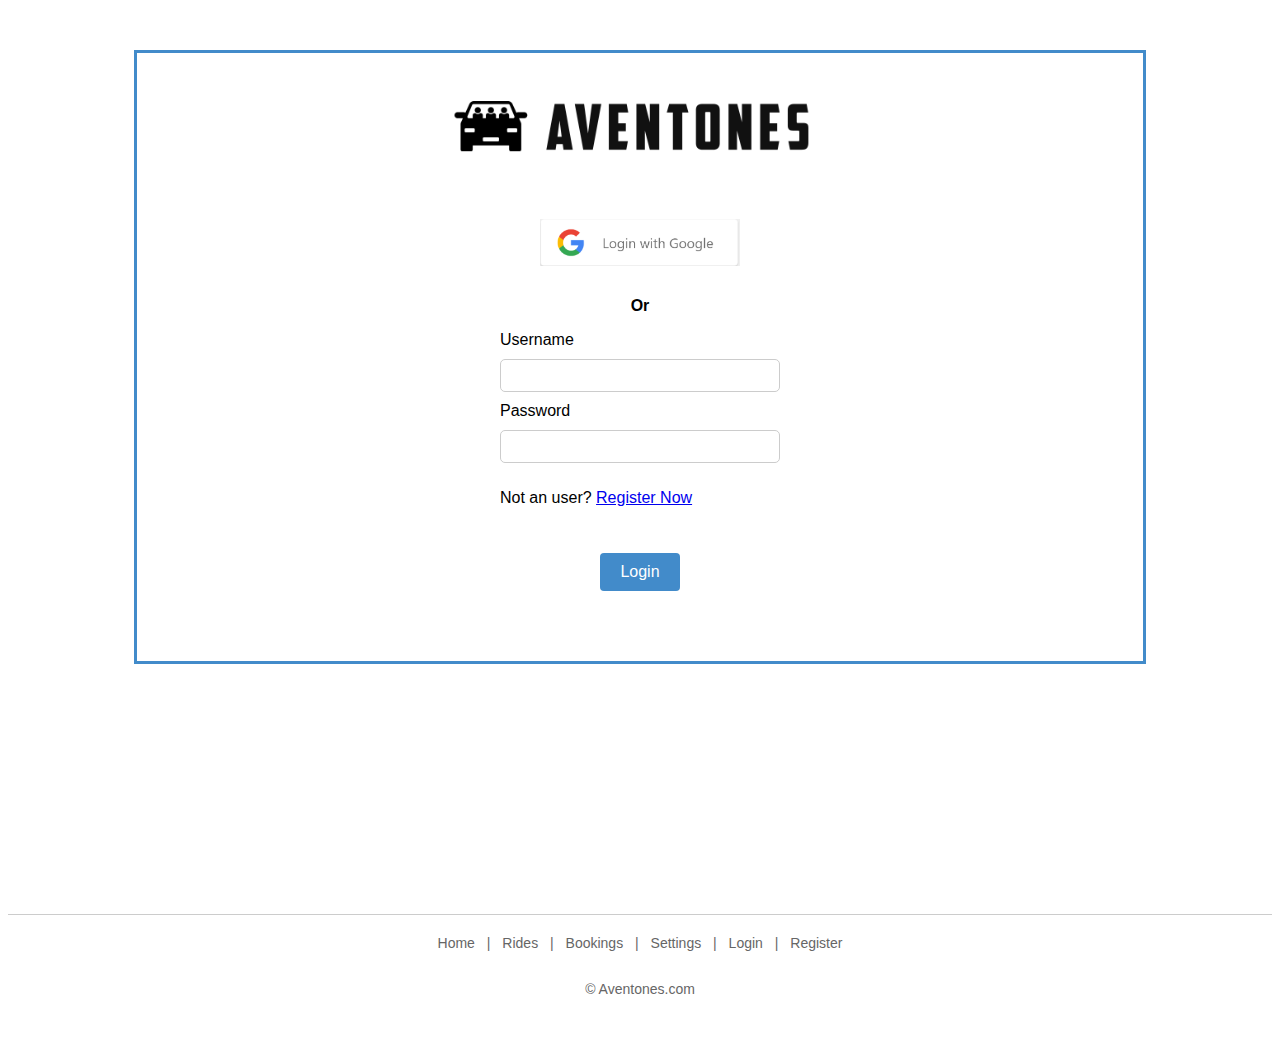
<file: index.html>
<!DOCTYPE html>
<html lang="en">
<head>
    <meta charset="UTF-8">
    <meta name="viewport" content="width=device-width, initial-scale=1">
    <title>Proyecto 01</title>
    <link rel="stylesheet" href="CSS/styles.css">
</head>

<body>


    <main class="CajaLogin">
        <div class="imagenLogo">
            <img src="imagenes/aventones.png" alt="logo de la pagina" />
        </div>

        <div class="LoginGoogle">
            <img src="imagenes/loginGoogle.png" class="loginG" alt="Iniciar Sesion Con google" />
            <p class="or"> Or </p>
        </div>

        <section class="seccionLogin">

            <label for="username" class="spaceForUser">Username</label>
            <input type="text" id="username" />

            <label for="password" class="spaceForPass">Password</label>
            <input type="password" id="password" />

            <p class="registro">Not an user? <a href="registro.html">Register Now</a></p>

            <a href="myRides.html" class="btnLogin">Login</a>

        </section>


    </main>

    <footer>
        <nav class="footer-nav">
            <a href="searchRides.html">Home</a> |
            <a href="myRides.html">Rides</a> |
            <a href="bookings.html">Bookings</a> |
            <a href="configuration.html">Settings</a> |
            <a href="index.html">Login</a> |
            <a href="registro.html">Register</a>
        </nav>
        <p>&copy; Aventones.com</p>
    </footer>

</body>
</html>
</file>
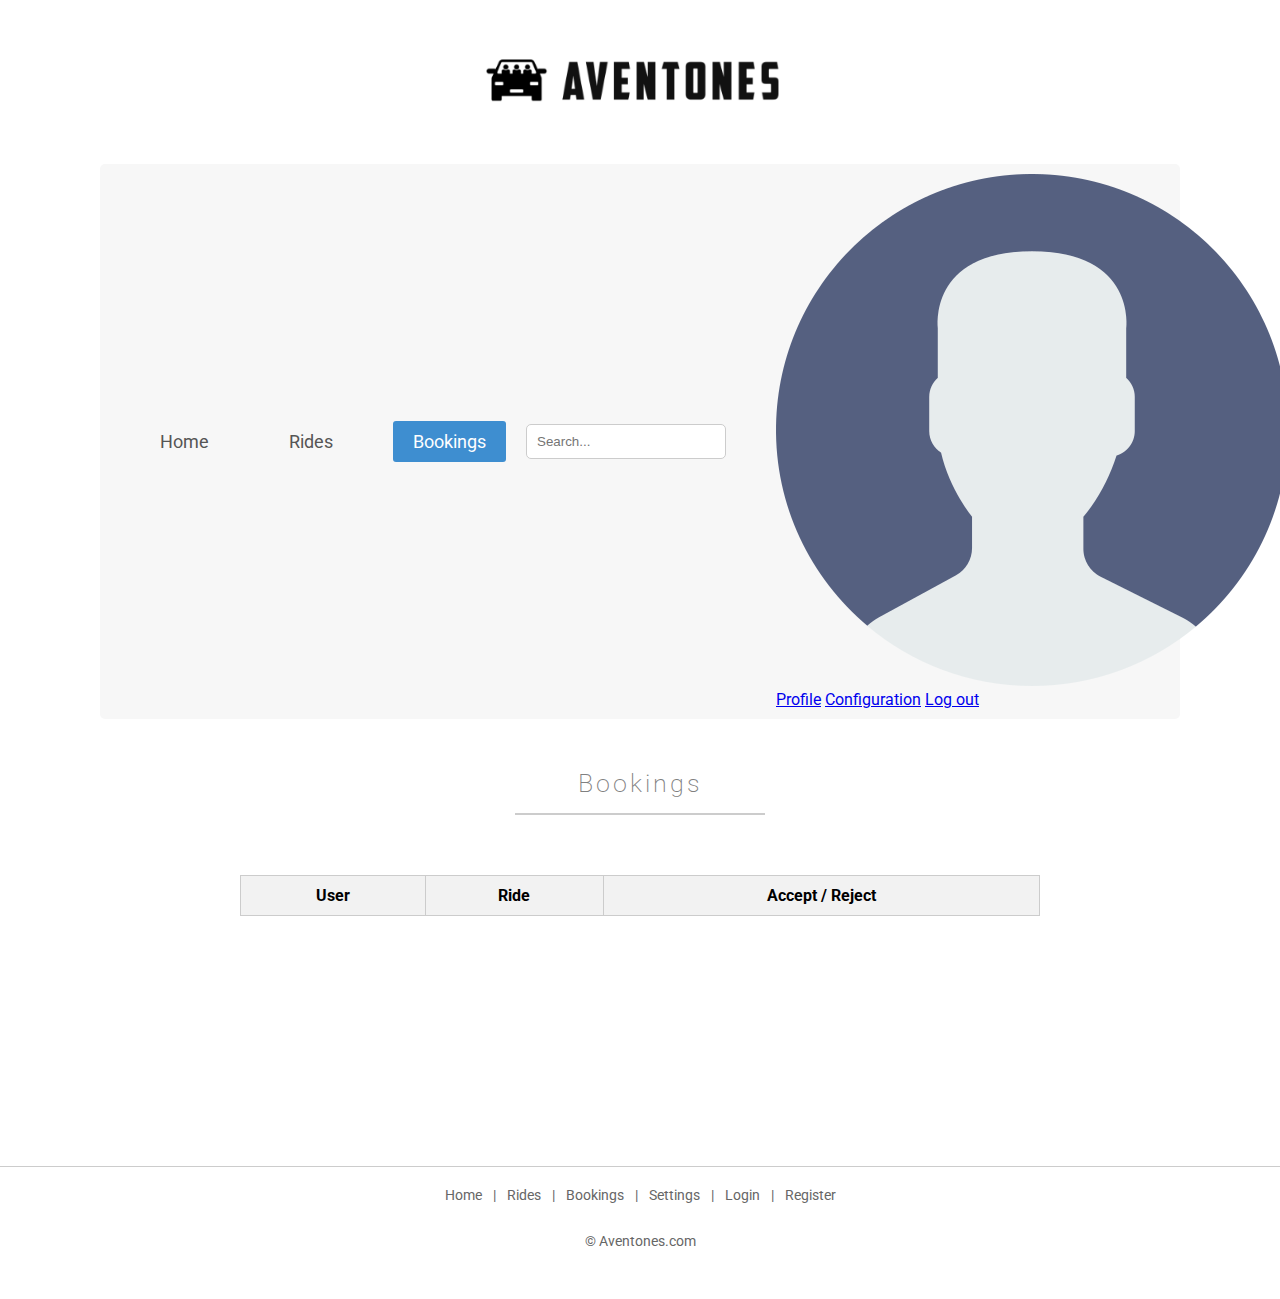
<file: bookings.html>
﻿<!DOCTYPE html>
<html lang="en">
<head>
    <meta charset="UTF-8">
    <meta name="viewport" content="width=device-width, initial-scale=1">
    <title>Proyecto 01</title>
    <link rel="stylesheet" href="CSS/stylesBookings.css">
    <link href="https://fonts.googleapis.com/css2?family=Roboto&display=swap" rel="stylesheet">
    <script src="JS/bookings.js"></script>

</head>

<body>

    <header>
        <div class="imagenLogo">
            <img src="imagenes/aventones.png" alt="logo de la pagina" />
        </div>

        <nav id="Navegacion">
            <ul class="menuPrincipal">
                <li><a href="searchRides.html">Home</a></li>
                <li> <a href="myRides.html">Rides</a></li>
                <li class="activo"><a href="bookings.html">Bookings</a></li>
            </ul>

            <div class="accionesAdicionales">
                <input type="text" id="search" placeholder="Search..." />
                <div class="dropdown">
                    <img src="imagenes/usuario.png" alt="User" onclick="toggleMenu()">
                    <div id="userMenu" class="dropdown-content">
                        <a href="editProfile.html">Profile</a>
                        <a href="configuration.html">Configuration</a>
                        <a href="#" onclick="logout()">Log out</a>
                    </div>
                </div>
            </div>
        </nav>
    </header>



    <main>
        
        <h1>Bookings</h1>



        <div class="rides-actions">

        </div>

        <table id="tableBookings">
            <thead>
                <tr>
                    <th>User</th>
                    <th>Ride</th>
                    <th>Accept / Reject</th>
                </tr>
            </thead>
        </table>


    </main>



    <footer>
        <nav class="footer-nav">
            <a href="searchRides.html">Home</a> |
            <a href="myRides.html">Rides</a> |
            <a href="bookings.html">Bookings</a> |
            <a href="configuration.html">Settings</a> |
            <a href="index.html">Login</a> |
            <a href="registro.html">Register</a>
        </nav>
        <p>&copy; Aventones.com</p>
    </footer>

</body>
</html>
</file>
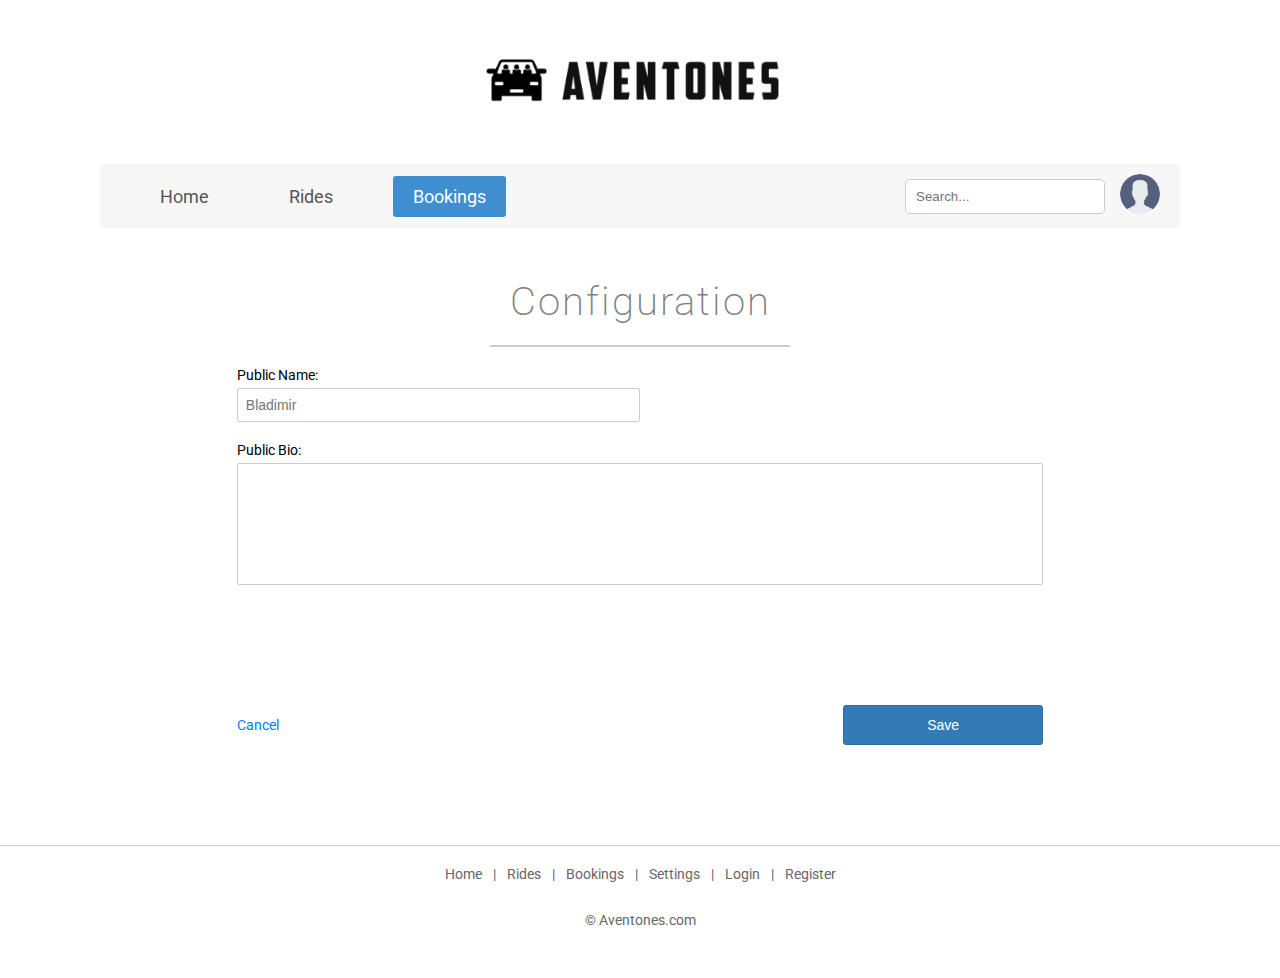
<file: configuration.html>
<!DOCTYPE html>
<html lang="en">
<head>
    <meta charset="UTF-8">
    <meta name="viewport" content="width=device-width, initial-scale=1">
    <title>Proyecto 01</title>
    <link rel="stylesheet" href="CSS/stylesConfiguration.css">
    <link href="https://fonts.googleapis.com/css2?family=Roboto:wght@100;300;400&display=swap" rel="stylesheet">
    <script src="JS/configuration.js"></script>

</head>

<body>

    <header>
        <div class="imagenLogo">
            <img src="imagenes/aventones.png" alt="logo de la pagina" />
        </div>

        <nav id="Navegacion">
            <ul class="menuPrincipal">
                <li><a href="searchRides.html">Home</a></li>
                <li> <a href="myRides.html">Rides</a></li>
                <li class="activo"><a href="bookings.html">Bookings</a></li>
            </ul>

            <div class="accionesAdicionales">
                <input type="text" id="search" placeholder="Search..." />
                <div class="dropdown">
                    <img src="imagenes/usuario.png" alt="User" onclick="toggleMenu()">
                    <div id="userMenu" class="dropdown-content">
                        <a href="editProfile.html">Profile</a>
                        <a href="configuration.html">Configuration</a>
                        <a href="#" onclick="logout()">Log out</a>
                    </div>
                </div>
            </div>
        </nav>
    </header>

    <main class="rides-container">

        <h1>Configuration</h1>

        <form action="#" method="post" class="conf-form" id="formConfig">
            <div class="form-row">
                <div class="form-group">
                    <label for="name">Public Name:</label>
                    <input type="text" id="name" name="name" placeholder="Bladimir" required>
                </div>
            </div>

            <div class="form-row">
                <div class="form-group">
                    <label for="bio">Public Bio:</label>
                    <input type="text" id="bio" name="bio">
                </div>
            </div>

            <div class="form-actions">
                <a href="searchRides.html">Cancel</a>
                <button type="submit">Save</button>
            </div>

        </form>

    </main>

     <footer>
        <nav class="footer-nav">
            <a href="searchRides.html">Home</a> |
            <a href="myRides.html">Rides</a> |
            <a href="bookings.html">Bookings</a> |
            <a href="configuration.html">Settings</a> |
            <a href="index.html">Login</a> |
            <a href="registro.html">Register</a>
        </nav>
        <p>&copy; Aventones.com</p>
    </footer>
</body>
    </html>
</file>
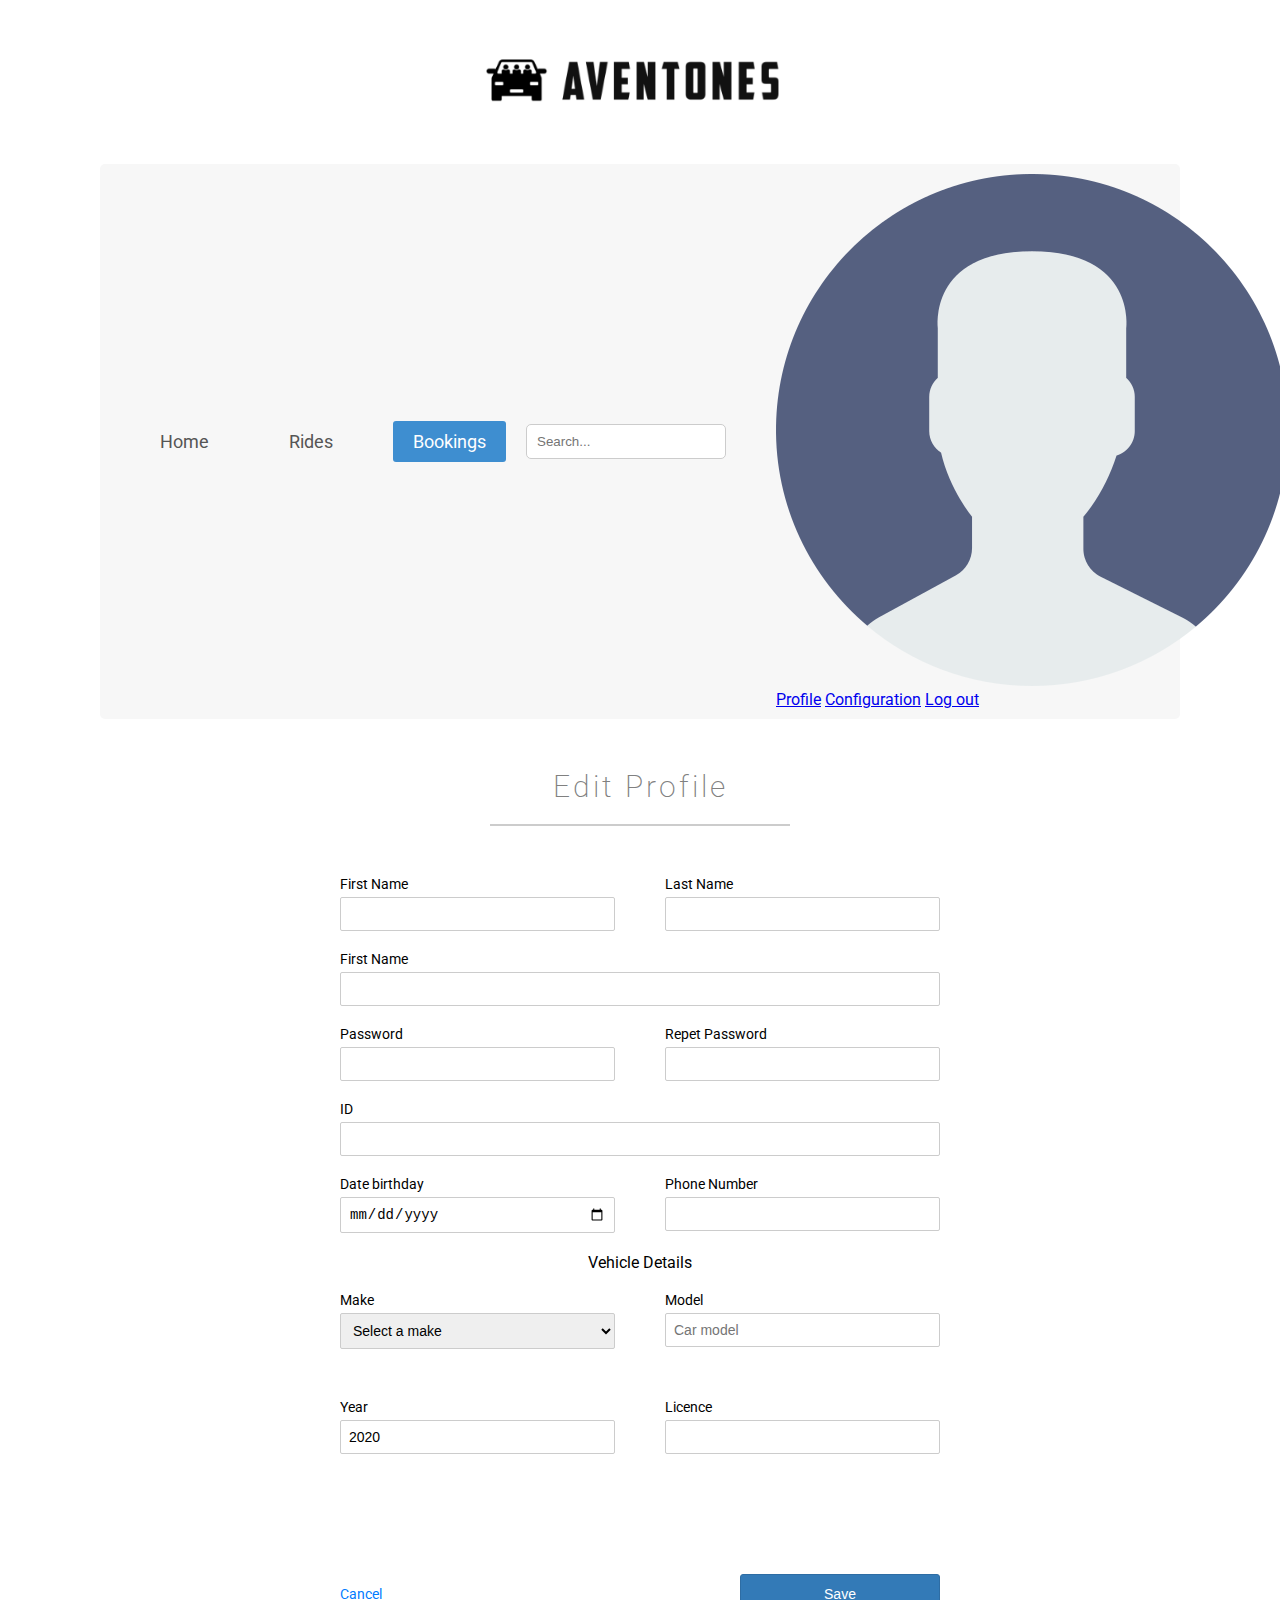
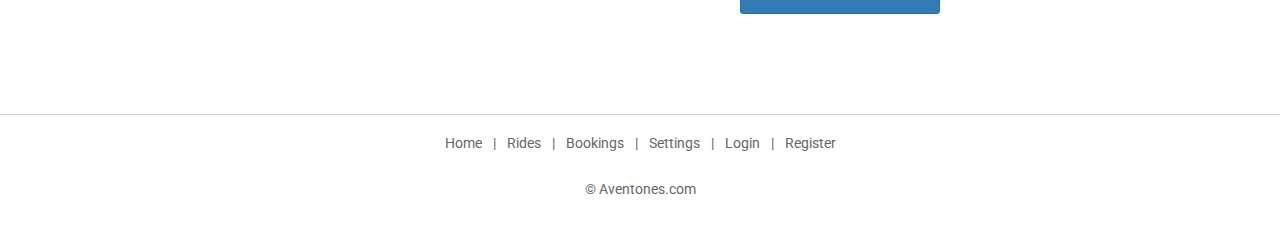
<file: editProfile.html>
<!DOCTYPE html>
<html lang="en">
<head>
    <meta charset="UTF-8">
    <meta name="viewport" content="width=device-width, initial-scale=1">
    <title>Proyecto 01</title>
    <link rel="stylesheet" href="CSS/stylesEditProfile.css">
    <link href="https://fonts.googleapis.com/css2?family=Roboto:wght@100;300;400&display=swap" rel="stylesheet">
    <script src="JS/editProfile.js"></script>


</head>

<body>

    <header>
        <div class="imagenLogo">
            <img src="imagenes/aventones.png" alt="logo de la pagina" />
        </div>

        <nav id="Navegacion">
            <ul class="menuPrincipal">
                <li><a href="searchRides.html">Home</a></li>
                <li> <a href="myRides.html">Rides</a></li>
                <li class="activo"><a href="bookings.html">Bookings</a></li>
            </ul>

            <div class="accionesAdicionales">
                <input type="text" id="search" placeholder="Search..." />
                <div class="dropdown">
                    <img src="imagenes/usuario.png" alt="User" onclick="toggleMenu()">
                    <div id="userMenu" class="dropdown-content">
                        <a href="editProfile.html">Profile</a>
                        <a href="configuration.html">Configuration</a>
                        <a href="#" onclick="logout()">Log out</a>
                    </div>
                </div>
            </div>
        </nav>
    </header>

    <main>

        <h1> Edit Profile </h1>

        <form action="#" method="post" class="edit-form" id="editFormUser">

            <div class="form-row">

                <div class="form-group">
                    <label id="labelName" for="inputName"> First Name </label>
                    <input type="text" id="inputName" name="InputName" />
                </div>
                <div class="form-group">
                    <label id="labelLastName" for="InputLastName"> Last Name </label>
                    <input type="text" id="InputLastName" name="InputLastName" />

                </div>
            </div>


            <div class="form-row">

                <div class="form-group">
                    <label id="labelEmail" for="Email"> First Name </label>
                    <input type="text" id="Email" name="Email" />
                </div>

            </div>

            <div class="form-row">

                <div class="form-group">
                    <label id="labelPass" for="InputPass"> Password </label>
                    <input type="text" id="InputPass" name="InputPass" />
                </div>
                <div class="form-group">
                    <label id="labelRepetPass" for="InputRepPass"> Repet Password </label>
                    <input type="text" id="InputRepPass" name="InputRepPass" />

                </div>
            </div>

            <div class="form-group">
                <label for="cedula">ID</label>
                <input type="text" id="cedula" name="cedula" required>
            </div>

            <div class="form-row">
                <div class="form-group">
                    <label for="fecha">Date birthday</label>
                    <input type="date" id="fecha" name="fecha" max="2025-08-24">
                </div>


                <div class="form-group">
                    <label for="phone">Phone Number</label>
                    <input type="tel" id="phone" name="phone" required>
                </div>
            </div>

            <label id="vehicle">Vehicle Details</label>

            <div id="vehicle-Details">

                <div class="form-row">
                    <div class="form-group">
                        <label for="marca">Make</label>
                        <select id="marca" name="marca">
                            <option value="" disabled selected>Select a make</option>
                            <option value="Nissan">Nissan</option>
                            <option value="Toyota">Toyota</option>
                            <option value="Hyundai">Hyundai</option>
                            <option value="Kia">Kia</option>
                            <option value="Mazda">Mazda</option>
                            <option value="Honda">Honda</option>
                            <option value="Chevrolet">Chevrolet</option>
                            <option value="Ford">Ford</option>
                        </select>
                        
                    </div>

                    <div class="form-group">
                        <label for="model">Model</label>
                        <input type="text" id="model" name="carModel" placeholder="Car model">

                    </div>

                    <div class="form-group">
                        <label for="year">Year</label>
                        <input type="number" id="year" name="year" min="1" value="2020">
                    </div>

                    <div class="form-group">
                        <label for="placa">Licence</label>
                        <input type="text" id="placa" name="placa">
                    </div>

                </div>

            </div>


            <div class="form-actions">
                <a href="searchRides.html">Cancel</a>
                <button type="submit">Save</button>
            </div>



        </form>
    </main>

    <footer>
        <nav class="footer-nav">
            <a href="searchRides.html">Home</a> |
            <a href="myRides.html">Rides</a> |
            <a href="bookings.html">Bookings</a> |
            <a href="configuration.html">Settings</a> |
            <a href="index.html">Login</a> |
            <a href="registro.html">Register</a>
        </nav>
        <p>&copy; Aventones.com</p>
    </footer>

</body>
</html>
</file>
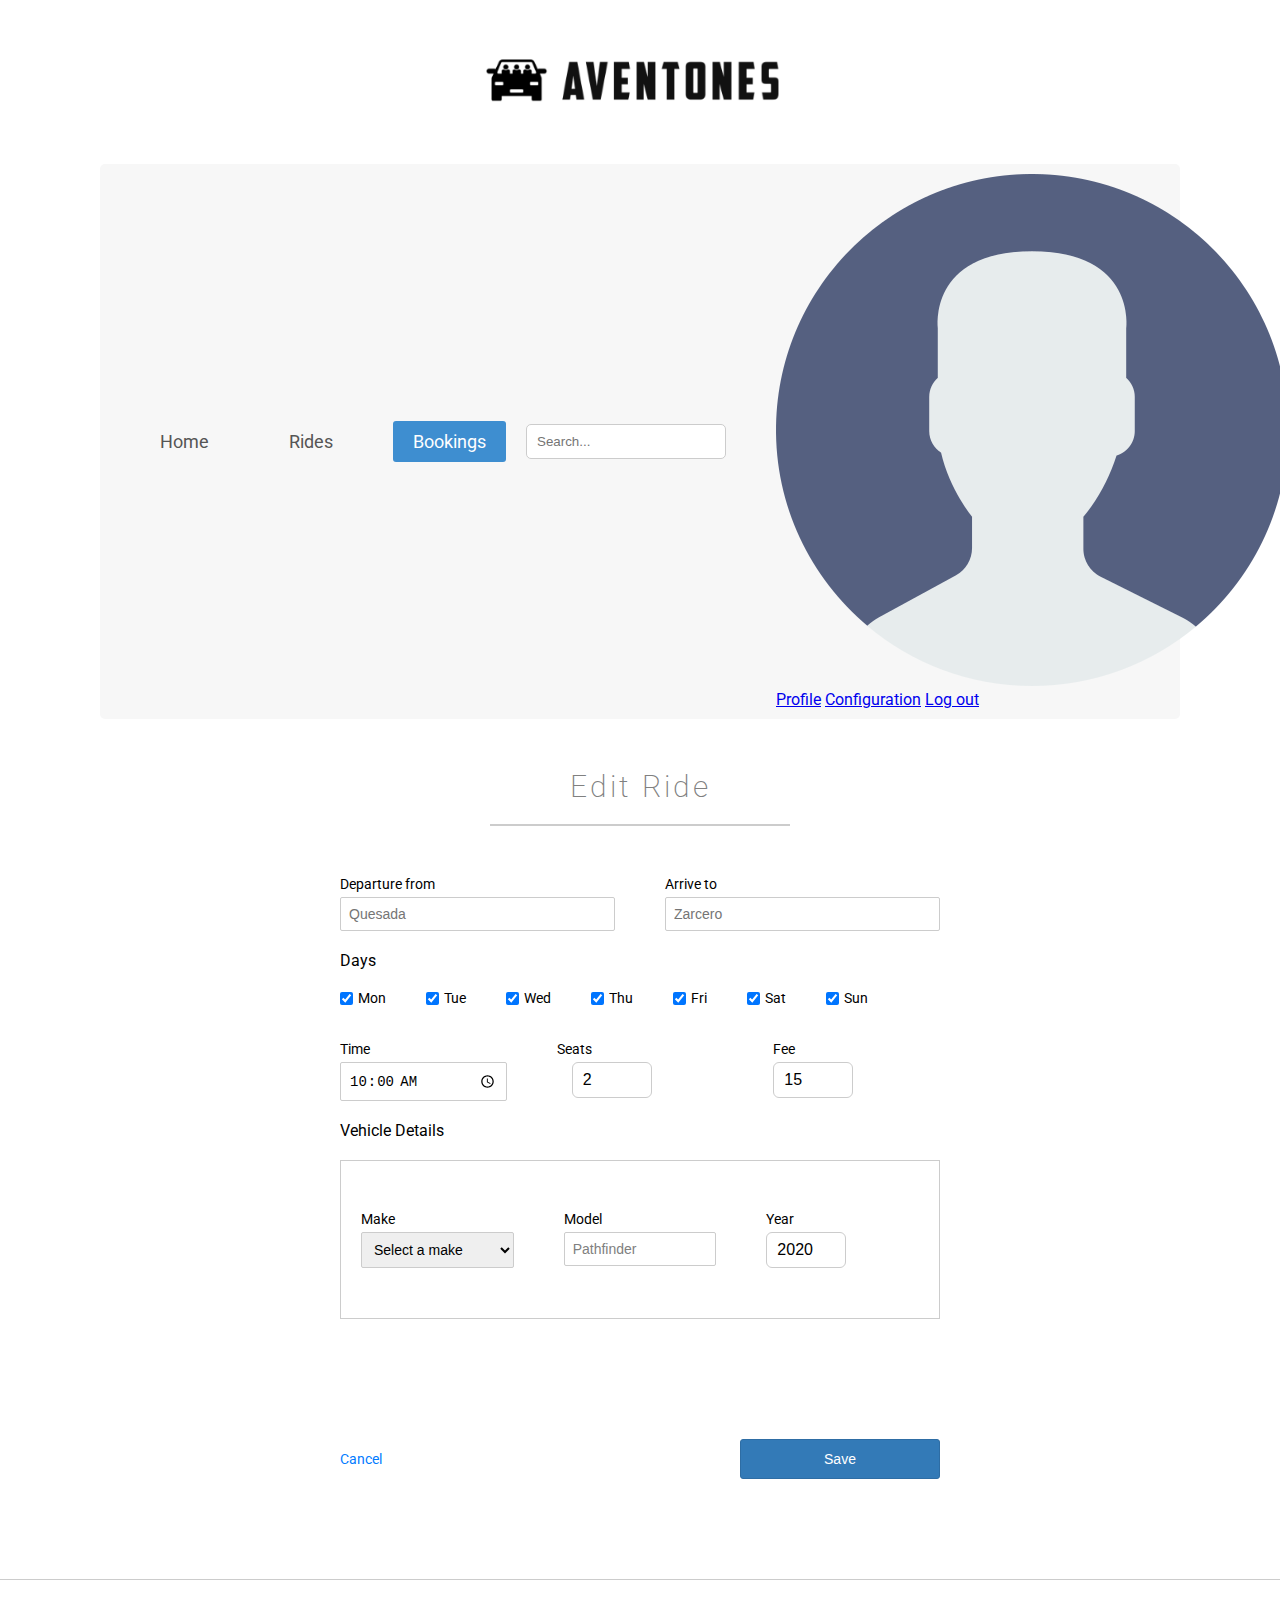
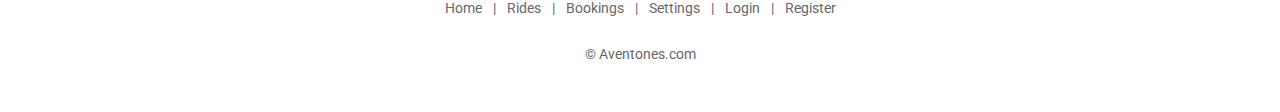
<file: EditRide.html>
<!DOCTYPE html>
<html lang="en">
<head>
    <meta charset="UTF-8">
    <meta name="viewport" content="width=device-width, initial-scale=1">
    <title>Proyecto 01</title>
    <link rel="stylesheet" href="CSS/stylesEditRide.css">
    <link href="https://fonts.googleapis.com/css2?family=Roboto:wght@100;300;400&display=swap" rel="stylesheet">
    <script src="JS/editMyRides.js"></script>


</head>

<body>

    <header>
        <div class="imagenLogo">
            <img src="imagenes/aventones.png" alt="logo de la pagina" />
        </div>

        <nav id="Navegacion">
            <ul class="menuPrincipal">
                <li><a href="searchRides.html">Home</a></li>
                <li> <a href="myRides.html">Rides</a></li>
                <li class="activo"><a href="bookings.html">Bookings</a></li>
            </ul>

            <div class="accionesAdicionales">
                <input type="text" id="search" placeholder="Search..." />
                <div class="dropdown">
                    <img src="imagenes/usuario.png" alt="User" onclick="toggleMenu()">
                    <div id="userMenu" class="dropdown-content">
                        <a href="editProfile.html">Profile</a>
                        <a href="configuration.html">Configuration</a>
                        <a href="#" onclick="logout()">Log out</a>
                    </div>
                </div>
            </div>
        </nav>
    </header>

    <main class="rides-container">

        <h1>Edit Ride</h1>

        <form action="submit" method="post" class="rides-form" id="editRideForm">
            <div class="form-row">
                <div class="form-group">
                    <label for="departure">Departure from</label>
                    <input type="text" id="departure" name="departure" placeholder="Quesada" required>
                </div>

                <div class="form-group">
                    <label for="arrive">Arrive to</label>
                    <input type="text" id="arrive" name="arrive" placeholder="Zarcero" required>

                </div>
            </div>

            <label id="Labeldays">Days</label>
            <div class="days">

                <label><input type="checkbox" name="days" value="Mon" checked> Mon</label>
                <label><input type="checkbox" name="days" value="Tue" checked> Tue</label>
                <label><input type="checkbox" name="days" value="Wed" checked> Wed</label>
                <label><input type="checkbox" name="days" value="Thu" checked> Thu</label>
                <label><input type="checkbox" name="days" value="Fri" checked> Fri</label>
                <label><input type="checkbox" name="days" value="Sat" checked> Sat</label>
                <label><input type="checkbox" name="days" value="Sun" checked> Sun</label>
            </div>

            <div class="form-row">
                <div class="form-group">
                    <label for="time">Time</label>
                    <input type="time" id="time" name="time" value="10:00" required>
                </div>

                <div class="form-group">
                    <label for="seats" id="seatsLabel">Seats</label>
                    <input type="number" id="seats" name="seats" min="1" value="2" required>
                </div>

                <div class="form-group">
                    <label for="fee">Fee</label>
                    <input type="number" id="fee" name="fee" placeholder="0.00" step="0.01" value="15" required>
                </div>
            </div>

            <label id="vehicle">Vehicle Details</label>

            <div id="vehicle-Details">

                <div class="form-row">
                    <div class="form-group">
                        <label for="marca">Make</label>
                        <select id="marca" name="marca" required>
                            <option value="" disabled selected>Select a make</option>
                            <option value="Nissan">Nissan</option>
                            <option value="Toyota">Toyota</option>
                            <option value="Hyundai">Hyundai</option>
                            <option value="Kia">Kia</option>
                            <option value="Mazda">Mazda</option>
                            <option value="Honda">Honda</option>
                            <option value="Chevrolet">Chevrolet</option>
                            <option value="Ford">Ford</option>
                        </select>

                    </div>

                    <div class="form-group">
                        <label for="model">Model</label>
                        <input type="text" id="model" name="model" placeholder="Car model" value="Pathfinder" required>

                    </div>

                    <div class="form-group">
                        <label for="year">Year</label>
                        <input type="number" id="year" name="year" min="1" value="2020" required>

                    </div>
                </div>

            </div>

            <div class="form-actions">
                <a href="myRides.html">Cancel</a>
                <button type="submit">Save</button>
            </div>



        </form>
    </main>

    <footer>
        <nav class="footer-nav">
            <a href="searchRides.html">Home</a> |
            <a href="myRides.html">Rides</a> |
            <a href="bookings.html">Bookings</a> |
            <a href="configuration.html">Settings</a> |
            <a href="index.html">Login</a> |
            <a href="registro.html">Register</a>
        </nav>
        <p>&copy; Aventones.com</p>
    </footer>


</body>
</html>
</file>
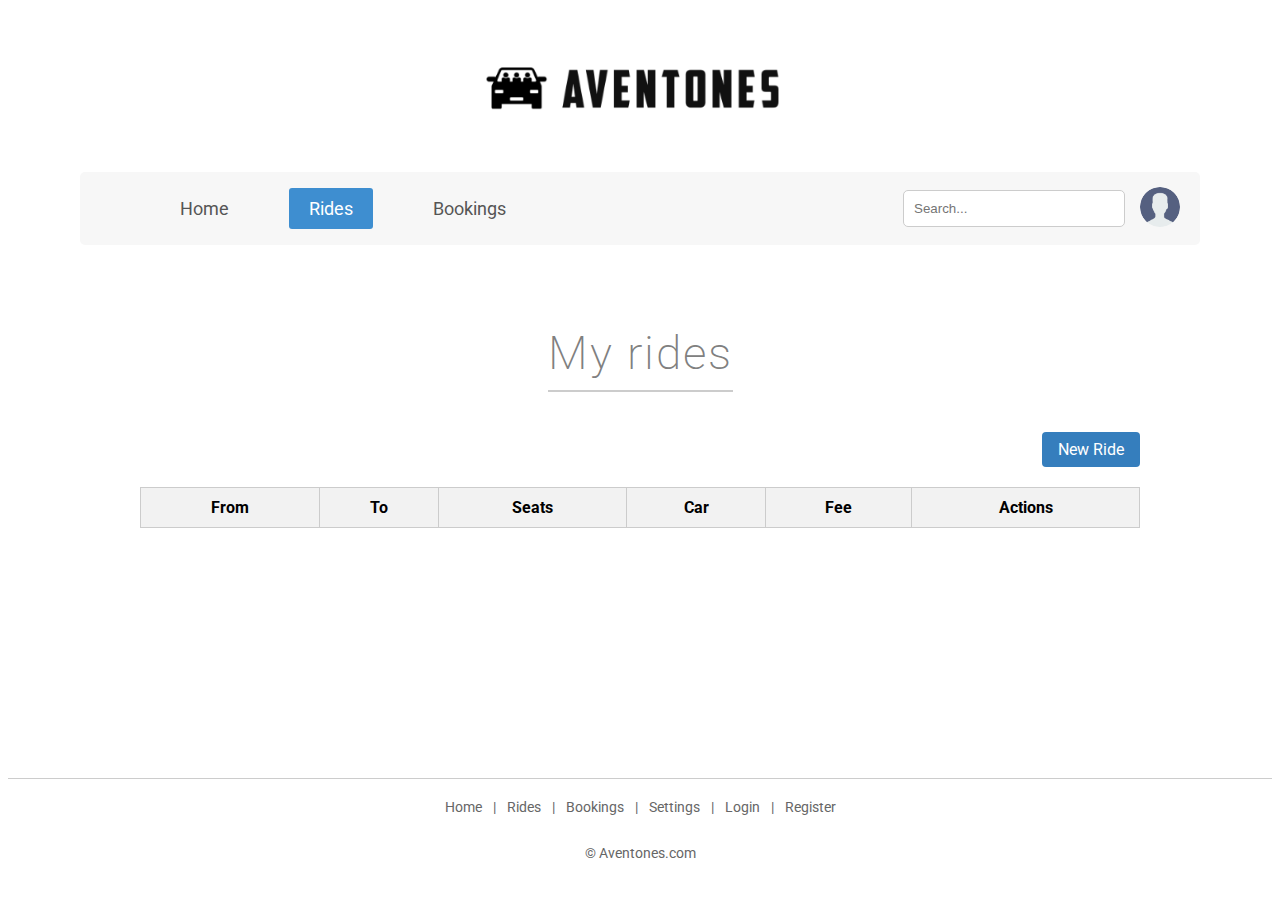
<file: myRides.html>
<!DOCTYPE html>
<html lang="en">
<head>
    <meta charset="UTF-8">
    <meta name="viewport" content="width=device-width, initial-scale=1">
    <title>Proyecto 01</title>
    <link rel="stylesheet" href="CSS/stylesRides.css">
    <link href="https://fonts.googleapis.com/css2?family=Roboto&display=swap" rel="stylesheet">
    <script src="JS/app.js"></script>
    <script src="JS/LoadMyRides.js"></script>

</head>

<body>

    <header>
        <div class="imagenLogo">
            <img src="imagenes/aventones.png" alt="logo de la pagina" />
        </div>

        <nav id="Navegacion">
            <ul class="menuPrincipal">
                <li><a href="searchRides.html">Home</a></li>
                <li class="activo"> <a href="myRides.html">Rides</a></li>
                <li> <a href="bookings.html">Bookings</a></li>
            </ul>

            <div class="accionesAdicionales">
                <input type="text" id="search" placeholder="Search..." />
                <div class="dropdown">
                    <img src="imagenes/usuario.png" alt="User" onclick="toggleMenu()">
                    <div id="userMenu" class="dropdown-content">
                        <a href="editProfile.html">Profile</a>
                        <a href="configuration.html">Configuration</a>
                        <a href="#" onclick="logout()">Log out</a>
                    </div>
                </div>
            </div>
        </nav>
    </header>



    <main>
    <h1>My rides</h1>

    <div class="rides-actions">
        <a href="NewRide.html" class="btn" id="btnRide">New Ride</a>
    </div>

    <table>
        <thead>
            <tr>
                <th>From</th>
                <th>To</th>
                <th>Seats</th>
                <th>Car</th>
                <th>Fee</th>
                <th>Actions</th>
            </tr>
        </thead>
        <tbody id="rides_list">
        </tbody>
    </table>
    </main>


    <footer>
        <nav class="footer-nav">
            <a href="searchRides.html">Home</a> |
            <a href="myRides.html">Rides</a> |
            <a href="bookings.html">Bookings</a> |
            <a href="configuration.html">Settings</a> |
            <a href="index.html">Login</a> |
            <a href="registro.html">Register</a>
        </nav>
        <p>&copy; Aventones.com</p>
    </footer>

</body>
</html>
</file>
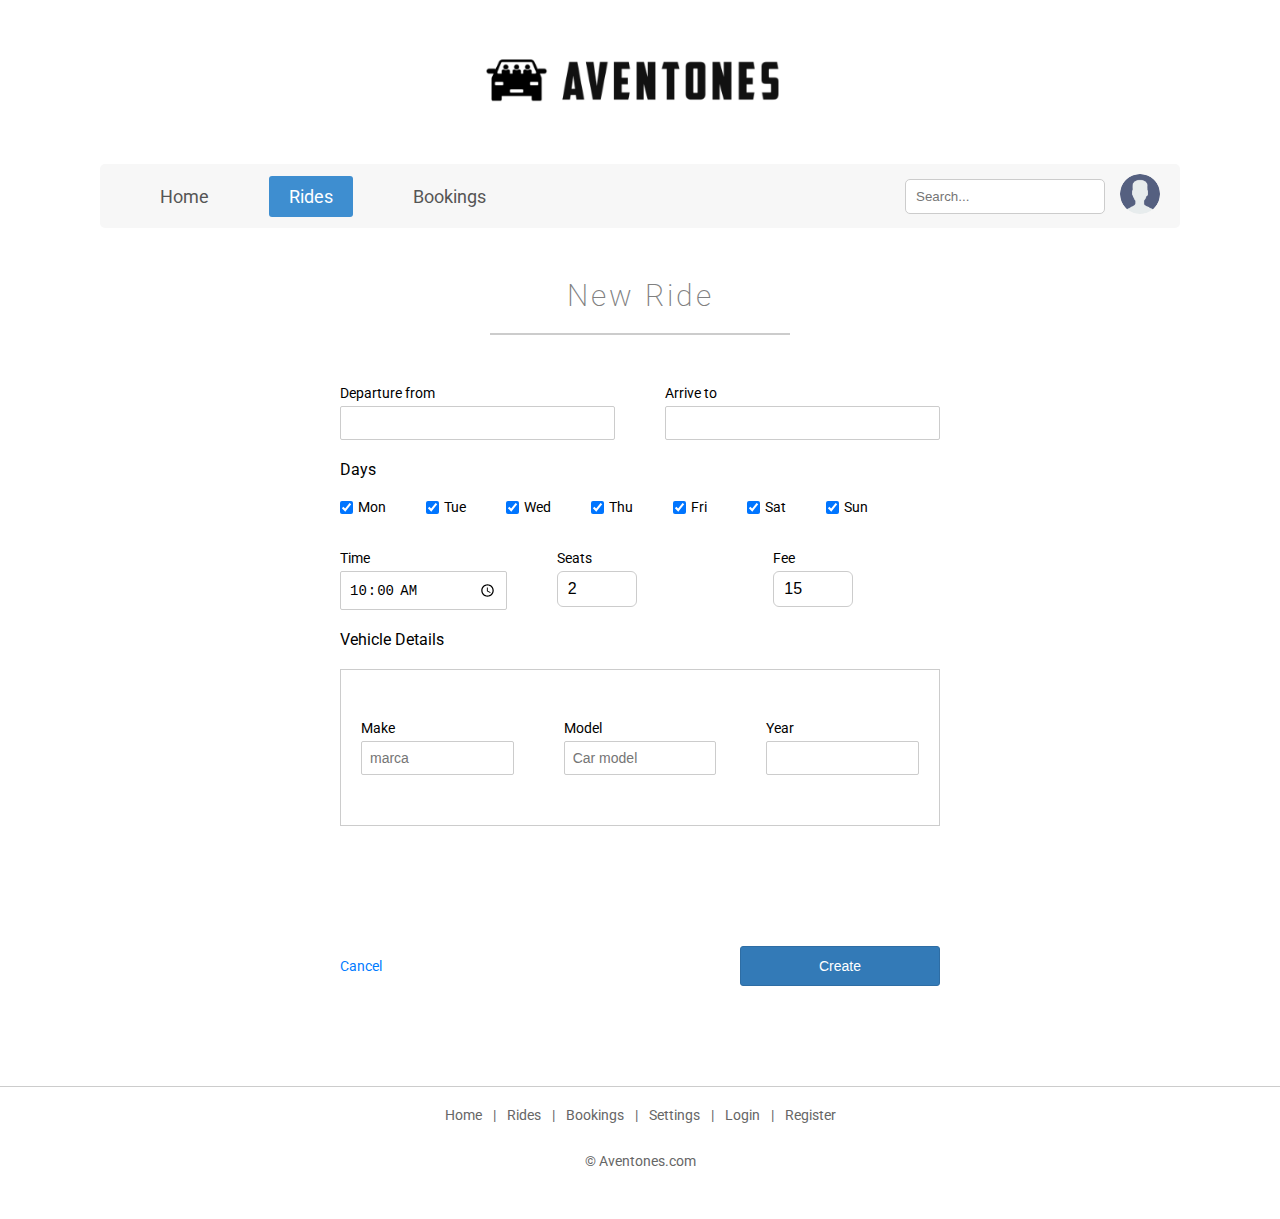
<file: NewRide.html>
<!DOCTYPE html>
<html lang="en">
<head>
    <meta charset="UTF-8">
    <meta name="viewport" content="width=device-width, initial-scale=1">
    <title>Proyecto 01</title>
    <link rel="stylesheet" href="CSS/stylesnewRide.css">
    <link href="https://fonts.googleapis.com/css2?family=Roboto:wght@100;300;400&display=swap" rel="stylesheet">
    <script src="JS/app.js"></script>
    <script src="JS/newRide.js"></script>


</head>

<body>

    <header>
        <div class="imagenLogo">
            <img src="imagenes/aventones.png" alt="logo de la pagina" />
        </div>

        <nav id="Navegacion">
            <ul class="menuPrincipal">
                <li><a href="searchRides.html">Home</a></li>
                <li class="activo"> <a href="myRides.html">Rides</a></li>
                <li ><a href="bookings.html">Bookings</a></li>
            </ul>

            <div class="accionesAdicionales">
                <input type="text" id="search" placeholder="Search..." />
                <div class="dropdown">
                    <img src="imagenes/usuario.png" alt="User" onclick="toggleMenu()">
                    <div id="userMenu" class="dropdown-content">
                        <a href="editProfile.html">Profile</a>
                        <a href="configuration.html">Configuration</a>
                        <a href="#" onclick="logout()">Log out</a>
                    </div>
                </div>
            </div>
        </nav>
    </header>

    <main class="rides-container">

        <h1>New Ride</h1>

        <form action="#" method="post" class="rides-form">
            <div class="form-row">
                <div class="form-group">
                    <label for="departure">Departure from</label>
                    <input type="text" id="departure" name="departure" placeholder="" required>
                </div>

                <div class="form-group">
                    <label for="arrive">Arrive to</label>
                    <input type="text" id="arrive" name="arrive" placeholder="" required>

                </div>
            </div>

            <label id="Labeldays">Days</label>
            <div class="days">

                <label><input type="checkbox" name="days" value="Mon" checked> Mon</label>
                <label><input type="checkbox" name="days" value="Tue" checked> Tue</label>
                <label><input type="checkbox" name="days" value="Wed" checked> Wed</label>
                <label><input type="checkbox" name="days" value="Thu" checked> Thu</label>
                <label><input type="checkbox" name="days" value="Fri" checked> Fri</label>
                <label><input type="checkbox" name="days" value="Sat" checked> Sat</label>
                <label><input type="checkbox" name="days" value="Sun" checked> Sun</label>
            </div>

            <div class="form-row">
                <div class="form-group">
                    <label for="time">Time</label>
                    <input type="time" id="time" name="time" value="10:00" required>
                </div>

                <div class="form-group">
                    <label for="seatsInput">Seats</label>
                    <input type="number" id="seatsInput" name="seats" min="1" value="2" required>
                </div>


                <div class="form-group">
                    <label for="fee">Fee</label>
                    <input type="number" id="fee" name="fee" placeholder="0.00" step="0.01" value="15" required>
                </div>
            </div>

            <label id="vehicle">Vehicle Details</label>

            <div id="vehicle-Details">

                <div class="form-row">
                    <div class="form-group">
                        <label for="marca">Make</label>
                        <input type="text" id="marca" name="marca" placeholder="marca" readonly>

                    </div>

                    <div class="form-group">
                        <label for="model">Model</label>
                        <input type="text" id="model" name="model" placeholder="Car model" readonly>

                    </div>

                    <div class="form-group">
                        <label for="year">Year</label>
                        <input type="text" id="year" name="year" readonly>


                    </div>
                </div>

            </div>

            <div class="form-actions">
                <a href="myRides.html">Cancel</a>
                <button type="submit">Create</button>
            </div>



        </form>
    </main>

    <footer>
        <nav class="footer-nav">
            <a href="searchRides.html">Home</a> |
            <a href="myRides.html">Rides</a> |
            <a href="bookings.html">Bookings</a> |
            <a href="configuration.html">Settings</a> |
            <a href="index.html">Login</a> |
            <a href="registro.html">Register</a>
        </nav>
        <p>&copy; Aventones.com</p>
    </footer>

</body>
</html>
</file>
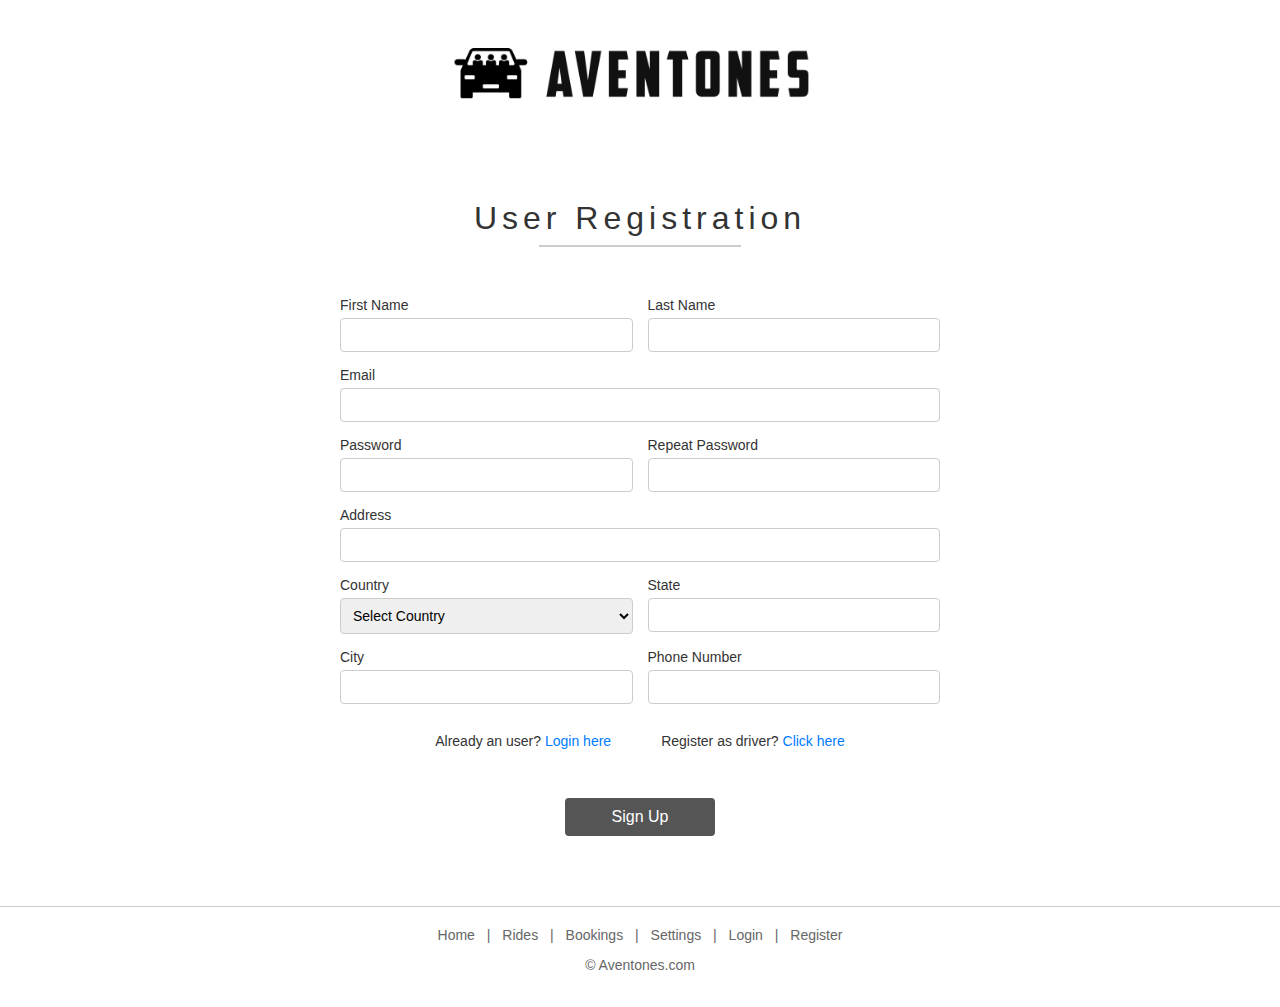
<file: registro.html>
<!DOCTYPE html>
<html lang="en">
<head>
    <meta charset="UTF-8">
    <meta name="viewport" content="width=device-width, initial-scale=1">
    <title>Proyecto 01</title>
    <link rel="stylesheet" href="CSS/stylesRegistro.css">
    <script src="JS/app.js"></script>
    <script src="JS/registration.js"></script>
</head>

<body>

    <header>
        <div class="imagenLogo">
            <img src="imagenes/aventones.png" alt="logo de la pagina" />
        </div>
    </header>

    <main class="registration-container">
        <h1>User Registration</h1>
        <hr>  <!-- Raya -->



        <form action="#" method="post" class="registration-form" id="registration_form">
            <div class="form-row">
                <div class="form-group">
                    <label for="firstName">First Name</label>
                    <input type="text" id="firstName" name="firstName" required>
                </div>


                <div class="form-group">
                    <label for="lastName">Last Name</label>
                    <input type="text" id="lastName" name="lastName" required>
                </div>
            </div>

            <div class="form-group">
                <label for="email">Email</label>
                <input type="email" id="email" name="email" required>
            </div>

            <div class="form-row">
                <div class="form-group">
                    <label for="password">Password</label>
                    <input type="password" id="password" name="password" required>
                </div>

                <div class="form-group">
                    <label for="confirmPassword">Repeat Password</label>
                    <input type="password" id="confirmPassword" name="confirmPassword" required>
                </div>
            </div>

            <div class="form-group">
                <label for="address">Address</label>
                <input type="text" id="address" name="address" required>
            </div>

            <div class="form-row">
                <div class="form-group">
                    <label for="country">Country</label>
                    <select id="country" name="country" required>
                        <option value="">Select Country</option>
                        <option value="CR">Costa Rica</option>
                        <option value="US">USA</option>
                    </select>
                </div>

                <div class="form-group">
                    <label for="state">State</label>
                    <input type="text" id="state" name="state" required>
                </div>
            </div>

            <div class="form-row">
                <div class="form-group">
                    <label for="city">City</label>
                    <input type="text" id="city" name="city" required>
                </div>

                <div class="form-group">
                    <label for="phone">Phone Number</label>
                    <input type="tel" id="phone" name="phone" required>
                </div>
            </div>

            <div class="form-links">
                <p>Already an user? <a href="index.html">Login here</a></p>
                <p>Register as driver? <a href="#">Click here</a></p>
            </div>

            <button type="submit" class="btn-submit">Sign Up</button>

        </form>
    </main>

    <footer>
        <nav class="footer-nav">
            <a href="searchRides.html">Home</a> |
            <a href="myRides.html">Rides</a> |
            <a href="bookings.html">Bookings</a> |
            <a href="configuration.html">Settings</a> |
            <a href="index.html">Login</a> |
            <a href="registro.html">Register</a>
        </nav>
        <p>&copy; Aventones.com</p>
    </footer>

</body>



</html>
</file>
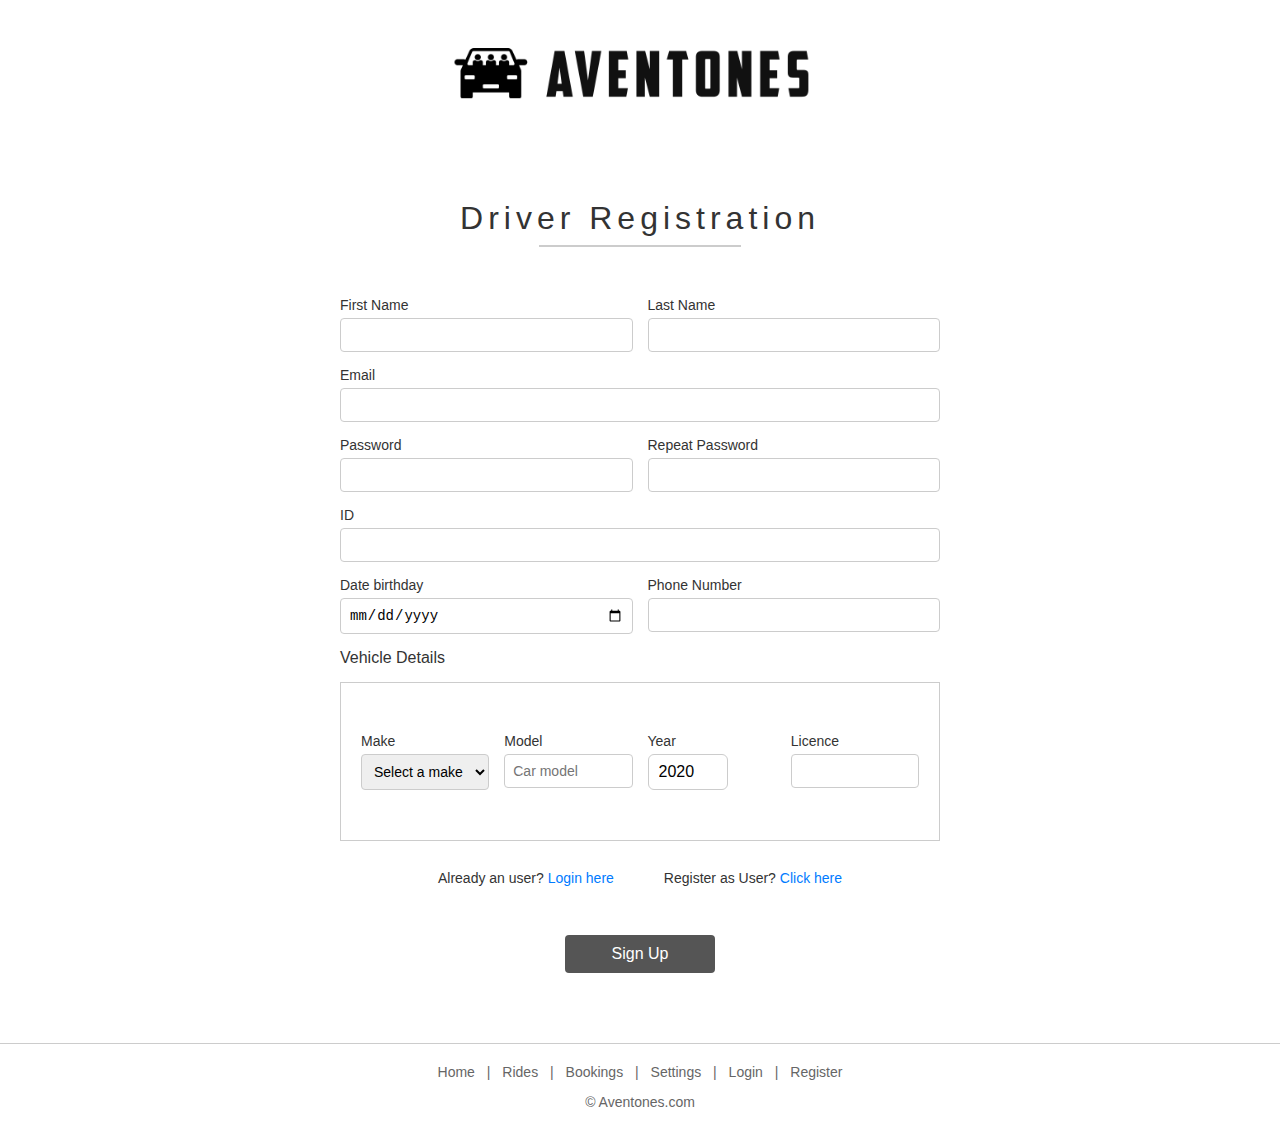
<file: registroDriver.html>
<!DOCTYPE html>
<html lang="en">
<head>
    <meta charset="UTF-8">
    <meta name="viewport" content="width=device-width, initial-scale=1">
    <title>Proyecto 01</title>
    <link rel="stylesheet" href="CSS/stylesRegistroDriver.css">
    <script src="JS/app.js"></script>
    <script src="JS/registrationDriver.js"></script>
</head>

<body>

    <header>
        <div class="imagenLogo">
            <img src="imagenes/aventones.png" alt="logo de la pagina" />
        </div>
    </header>

    <main class="registration-container">
        <h1>Driver Registration</h1>
        <hr>  <!-- Raya -->



        <form action="#" method="post" class="registration-form" id="registration_form">
            <div class="form-row">
                <div class="form-group">
                    <label for="firstName">First Name</label>
                    <input type="text" id="firstName" name="firstName" required>
                </div>


                <div class="form-group">
                    <label for="lastName">Last Name</label>
                    <input type="text" id="lastName" name="lastName" required>
                </div>
            </div>

            <div class="form-group">
                <label for="email">Email</label>
                <input type="email" id="email" name="email" required>
            </div>

            <div class="form-row">
                <div class="form-group">
                    <label for="password">Password</label>
                    <input type="password" id="password" name="password" required>
                </div>

                <div class="form-group">
                    <label for="confirmPassword">Repeat Password</label>
                    <input type="password" id="confirmPassword" name="confirmPassword" required>
                </div>
            </div>

            <div class="form-group">
                <label for="cedula">ID</label>
                <input type="text" id="cedula" name="cedula" required>
            </div>

            <div class="form-row">
                <div class="form-group">
                    <label for="fecha">Date birthday</label>
                    <input type="date" id="fecha" name="fecha" max="2025-08-24">
                </div>


                <div class="form-group">
                    <label for="phone">Phone Number</label>
                    <input type="tel" id="phone" name="phone" required>
                </div>
            </div>

            <label id="vehicle">Vehicle Details</label>

            <div id="vehicle-Details">

                <div class="form-row">
                    <div class="form-group">
                        <label for="marca">Make</label>
                        <select id="marca" name="marca" required>
                            <option value="" disabled selected>Select a make</option>
                            <option value="Nissan">Nissan</option>
                            <option value="Toyota">Toyota</option>
                            <option value="Hyundai">Hyundai</option>
                            <option value="Kia">Kia</option>
                            <option value="Mazda">Mazda</option>
                            <option value="Honda">Honda</option>
                            <option value="Chevrolet">Chevrolet</option>
                            <option value="Ford">Ford</option>
                        </select>

                    </div>

                    <div class="form-group">
                        <label for="model">Model</label>
                        <input type="text" id="model" name="carModel" placeholder="Car model" required>

                    </div>

                    <div class="form-group">
                        <label for="year">Year</label>
                        <input type="number" id="year" name="year" min="1" value="2020" required>
                    </div>

                    <div class="form-group">
                        <label for="placa">Licence</label>
                        <input type="text" id="placa" name="placa" required>
                    </div>

                </div>

            </div>

            <div class="form-links">
                <p>Already an user? <a href="index.html">Login here</a></p>
                <p>Register as User? <a href="registro.html">Click here</a></p>
            </div>

            <button type="submit" class="btn-submit">Sign Up</button>

        </form>
    </main>

    <footer>
        <nav class="footer-nav">
            <a href="searchRides.html">Home</a> |
            <a href="myRides.html">Rides</a> |
            <a href="bookings.html">Bookings</a> |
            <a href="configuration.html">Settings</a> |
            <a href="index.html">Login</a> |
            <a href="registro.html">Register</a>
        </nav>
        <p>&copy; Aventones.com</p>
    </footer>

</body>



</html>
</file>
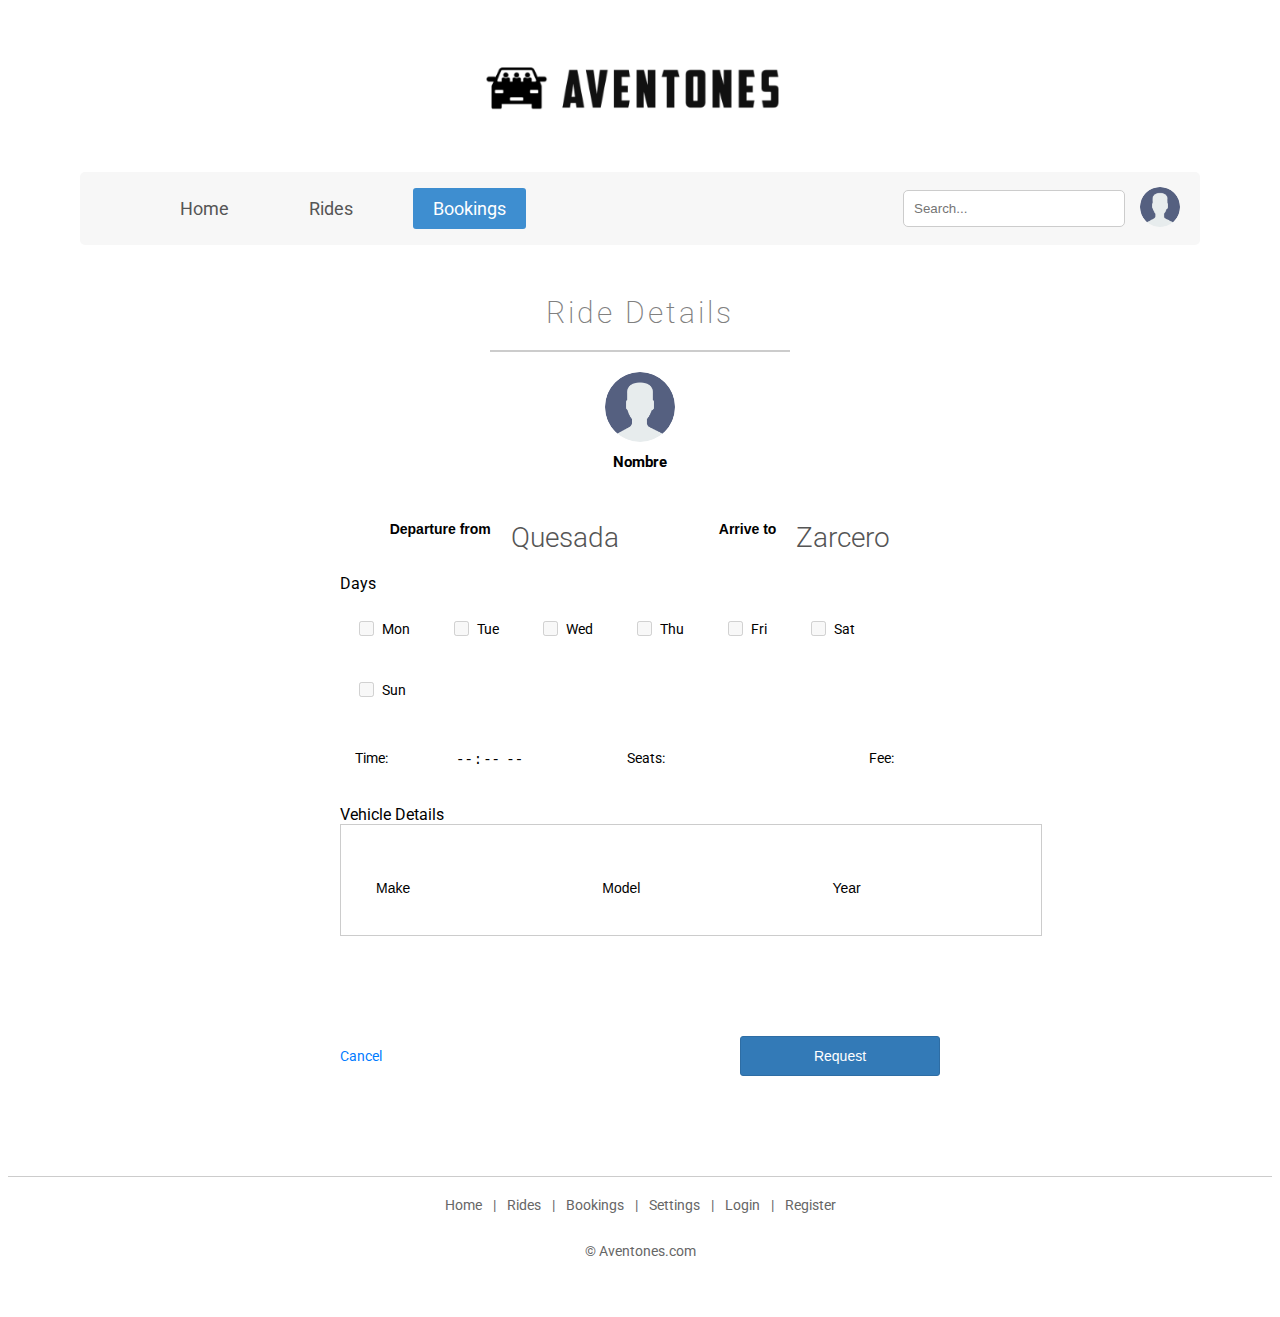
<file: rideDetails.html>
<!DOCTYPE html>
<html lang="en">
<head>
    <meta charset="UTF-8">
    <meta name="viewport" content="width=device-width, initial-scale=1">
    <title>Proyecto 01</title>
    <link rel="stylesheet" href="CSS/stylesRideDetails.css">
    <link href="https://fonts.googleapis.com/css2?family=Roboto:wght@100;300;400&display=swap" rel="stylesheet">
    <script src="JS/rideDetails.js"></script>


</head>

<body>

    <header>
        <div class="imagenLogo">
            <img src="imagenes/aventones.png" alt="logo de la pagina" />
        </div>

        <nav id="Navegacion">
            <ul class="menuPrincipal">
                <li><a href="searchRides.html">Home</a></li>
                <li> <a href="myRides.html">Rides</a></li>
                <li class="activo"><a href="bookings.html">Bookings</a></li>
            </ul>

            <div class="accionesAdicionales">
                <input type="text" id="search" placeholder="Search..." />
                <div class="dropdown">
                    <img src="imagenes/usuario.png" alt="User" onclick="toggleMenu()">
                    <div id="userMenu" class="dropdown-content">
                        <a href="editProfile.html">Profile</a>
                        <a href="configuration.html">Configuration</a>
                        <a href="#" onclick="logout()">Log out</a>
                    </div>
                </div>
            </div>
        </nav>
    </header>

    <main class="rides-container">

        <h1>Ride Details</h1>

        <img id="fotoPerfil" alt="Tu foto de perfil" src="imagenes/usuario.png" />
        <h3 id="nombreUsuario">Nombre</h3>

        <div class="departureForm">
            <div class="box">
                <h3>Departure from</h3>
                <p id="departure">Quesada</p>
            </div>
            <div class="box">
                <h3>Arrive to</h3>
                <p id="arrive">Zarcero</p>
            </div>
        </div>


        <label id="Labeldays">Days</label>
        <div class="days">

            <label><input type="checkbox" name="days" value="Mon" disabled> Mon</label>
            <label><input type="checkbox" name="days" value="Tue" disabled> Tue</label>
            <label><input type="checkbox" name="days" value="Wed" disabled> Wed</label>
            <label><input type="checkbox" name="days" value="Thu" disabled> Thu</label>
            <label><input type="checkbox" name="days" value="Fri" disabled> Fri</label>
            <label><input type="checkbox" name="days" value="Sat" disabled> Sat</label>
            <label><input type="checkbox" name="days" value="Sun" disabled> Sun</label>
        </div>



        <div class="form-row">
            <div class="form-group">
                <label for="time">Time:</label>
                <input type="time" id="time" name="time" readonly>
            </div>

            <div class="form-group">
                <label for="seats">Seats:</label>
                <input type="number" id="seats" name="seats" readonly>
            </div>

            <div class="form-group">
                <label for="fee">Fee:</label>
                <input type="number" id="fee" name="fee" readonly>
            </div>
        </div>


        <label id="vehicle">Vehicle Details</label>

        <div id="vehicle-Details">

            <div class="form-row">
                <div class="form-group">
                    <label for="marca">Make</label>
                    <input id="marca" name="marca" readonly>
                     
                </div>

                <div class="form-group">
                    <label for="model">Model</label>
                    <input type="text" id="model" name="carModel" readonly>

                </div>

                <div class="form-group">
                    <label for="year">Year</label>
                    <input type="text" id="year" name="year" readonly>

                </div>
            </div>

        </div>

        <div class="form-actions">
            <a href="searchRides.html">Cancel</a>
            <button type="button" id="requestBtn">Request</button>
        </div>





    </main>


    <footer>
        <nav class="footer-nav">
            <a href="searchRides.html">Home</a> |
            <a href="myRides.html">Rides</a> |
            <a href="bookings.html">Bookings</a> |
            <a href="configuration.html">Settings</a> |
            <a href="index.html">Login</a> |
            <a href="registro.html">Register</a>
        </nav>
        <p>&copy; Aventones.com</p>
    </footer>


</body>
</html>
</file>
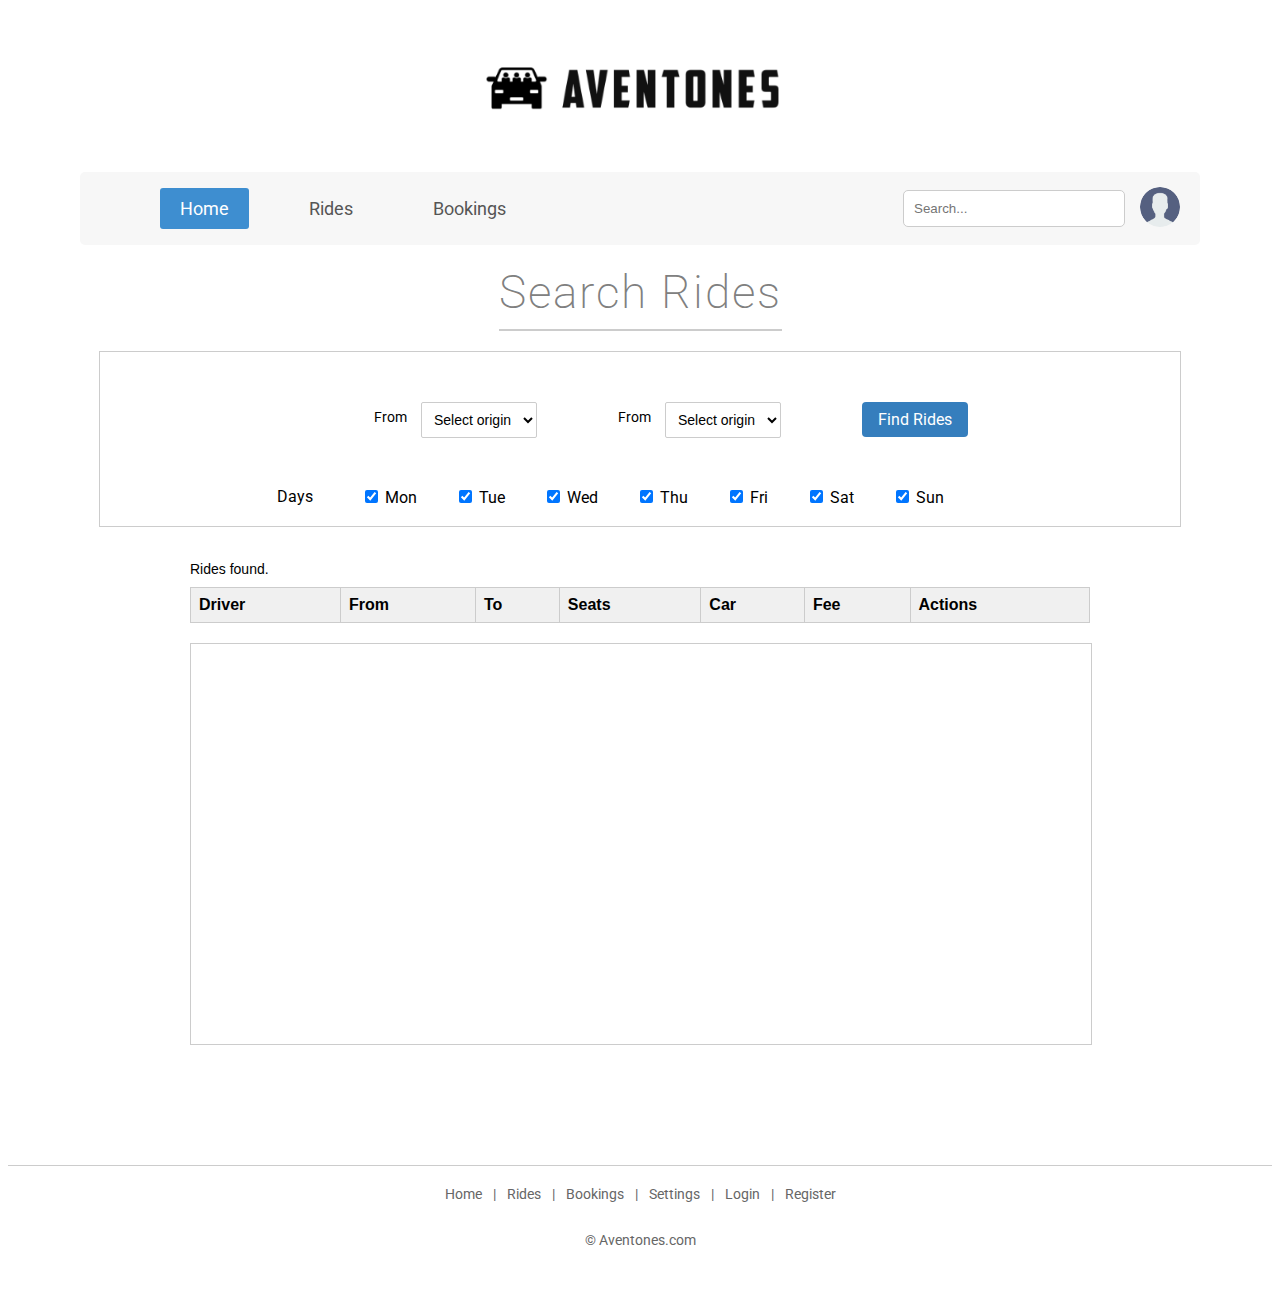
<file: searchRides.html>
<!DOCTYPE html>
<html lang="en">
<head>
    <meta charset="UTF-8">
    <meta name="viewport" content="width=device-width, initial-scale=1">
    <title>Proyecto 01</title>
    <link rel="stylesheet" href="CSS/stylesSearchRides.css">
    <link href="https://fonts.googleapis.com/css2?family=Roboto:wght@100;300;400&display=swap" rel="stylesheet">
    <script src="JS/searchRides.js"></script>


</head>

<body>

    <header>
        <div class="imagenLogo">
            <img src="imagenes/aventones.png" alt="logo de la pagina" />
        </div>

        <nav id="Navegacion">
            <ul class="menuPrincipal">
                <li  class="activo"><a href="searchRides.html">Home</a></li>
                <li> <a href="myRides.html">Rides</a></li>
                <li><a href="bookings.html">Bookings</a></li>
            </ul>

            <div class="accionesAdicionales">
                <input type="text" id="search" placeholder="Search..." />
                <div class="dropdown">
                    <img src="imagenes/usuario.png" alt="User" onclick="toggleMenu()">
                    <div id="userMenu" class="dropdown-content">
                        <a href="editProfile.html">Profile</a>
                        <a href="configuration.html">Configuration</a>
                        <a href="#" onclick="logout()">Log out</a>
                    </div>
                </div>
            </div>
        </nav>
    </header>



    <main>

        <h1>Search Rides</h1>

        <div class="contenedor">
            <div class="form-row">
                <div class="form-group">
                    <label for="from">From</label>
                    <select id="from" name="from" required>
                        <option value="" disabled selected>Select origin</option>
                        <option value="Alajuela">Alajuela</option>
                        <option value="Cartago">Cartago</option>
                        <option value="Heredia">Heredia</option>
                        <option value="Guanacaste">Guanacaste</option>
                        <option value="Puntarenas">Puntarenas</option>
                        <option value="Limon">Limon</option>
                    </select>

                </div>

                <div class="form-group">
                    <label for="to">From</label>
                    <select id="to" name="to" required>
                        <option value="" disabled selected>Select origin</option>
                        <option value="Alajuela">Alajuela</option>
                        <option value="Cartago">Cartago</option>
                        <option value="Heredia">Heredia</option>
                        <option value="Guanacaste">Guanacaste</option>
                        <option value="Puntarenas">Puntarenas</option>
                        <option value="Limon">Limon</option>
                    </select>

                </div>

                <div class="form-group">
                    <div class="rides-actions">
                        <a href="#" class="btn" id="findRidesBtn">Find Rides</a>
                    </div>
                </div>
            </div>

            <div class="days">
                <label id="Labeldays">Days</label>
                <label><input type="checkbox" name="days" value="Mon" checked> Mon</label>
                <label><input type="checkbox" name="days" value="Tue" checked> Tue</label>
                <label><input type="checkbox" name="days" value="Wed" checked> Wed</label>
                <label><input type="checkbox" name="days" value="Thu" checked> Thu</label>
                <label><input type="checkbox" name="days" value="Fri" checked> Fri</label>
                <label><input type="checkbox" name="days" value="Sat" checked> Sat</label>
                <label><input type="checkbox" name="days" value="Sun" checked> Sun</label>
            </div>

        </div>

        <div class="rides-results">


            <p class="rides-label">
                Rides found.
            </p>


            <table class="rides-table">
                <thead>
                    <tr>
                        <th>Driver</th>
                        <th>From</th>
                        <th>To</th>
                        <th>Seats</th>
                        <th>Car</th>
                        <th>Fee</th>
                        <th>Actions</th>
                    </tr>
                </thead>
                <tbody>
                </tbody>
            </table>
            <div class="map-container">
                <iframe src="https://www.google.com/maps?q=40.712776,-74.005974&hl=es&z=14&output=embed">
                </iframe>
            </div>
        </div>
    </main>



    <footer>
        <nav class="footer-nav">
            <a href="searchRides.html">Home</a> |
            <a href="myRides.html">Rides</a> |
            <a href="bookings.html">Bookings</a> |
            <a href="configuration.html">Settings</a> |
            <a href="index.html">Login</a> |
            <a href="registro.html">Register</a>
        </nav>
        <p>&copy; Aventones.com</p>
    </footer>

</body>
</html>
</file>
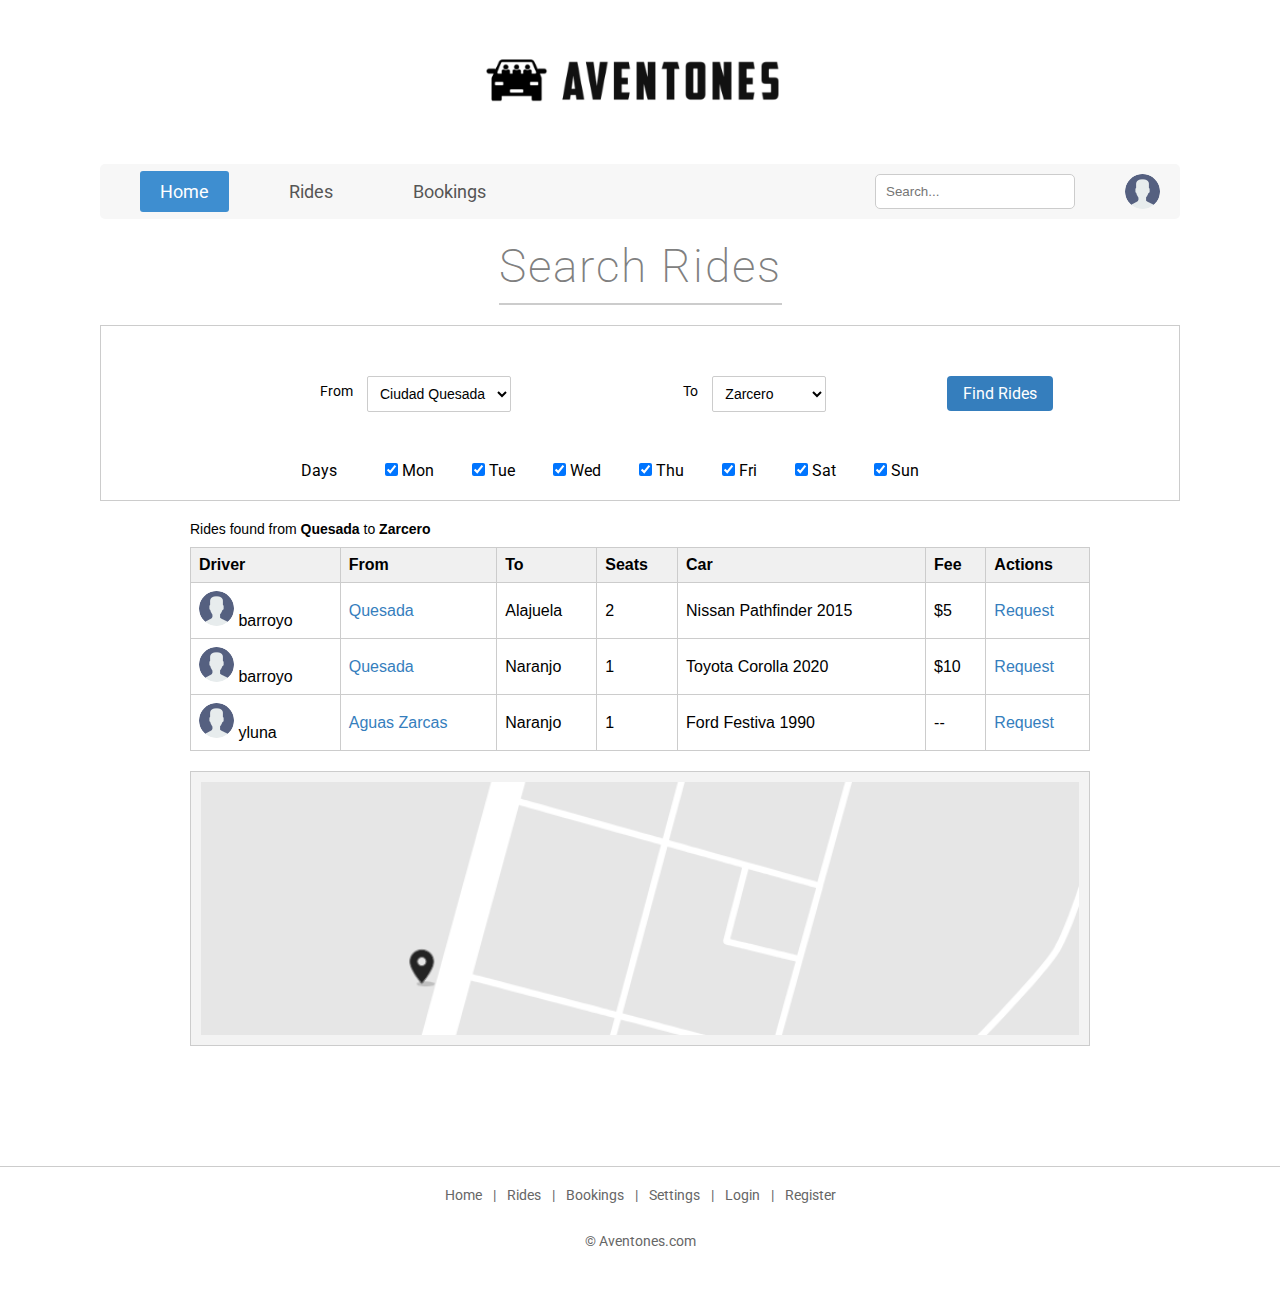
<file: searchRidesv2.html>
<!DOCTYPE html>
<html lang="en">
<head>
    <meta charset="UTF-8">
    <meta name="viewport" content="width=device-width, initial-scale=1">
    <title>Proyecto 01</title>
    <link rel="stylesheet" href="CSS/stylesSearchRidesv2.css">
    <link href="https://fonts.googleapis.com/css2?family=Roboto:wght@100;300;400&display=swap" rel="stylesheet">

</head>

<body>

    <header>
        <div class="imagenLogo">
            <img src="imagenes/aventones.png" alt="logo de la pagina" />
        </div>

        <nav id="Navegacion">
            <ul class="menuPrincipal">
                <li class="activo"><a href="searchRides.html">Home</a></li>
                <li><a href="myRides.html">Rides</a></li>
                <li><a href="bookings.html">Bookings</a></li>
            </ul>

            <div class="accionesAdicionales">
                <input type="text" id="search" placeholder="Search..." />
                <img src="imagenes/usuario.png" alt="Foto perfil" class="perfil" />
            </div>


        </nav>
    </header>



    <main>

        <h1>Search Rides</h1>

        <div class="contenedor">
            <div class="form-row">
                <div class="form-group">
                    <label for="from">From</label>
                    <select id="from" name="from" required>
                        <option value="Ciudad Quesada">Ciudad Quesada</option>
                        <option value="Alajuela">Alajuela</option>
                        <option value="Cartago">Cartago</option>
                        <option value="Heredia">Heredia</option>
                        <option value="Guanacaste">Guanacaste</option>
                        <option value="Puntarenas">Puntarenas</option>
                        <option value="Lim�n">Lim�n</option>
                    </select>
                </div>

                <div class="form-group">
                    <label for="to">To</label>
                    <select id="to" name="to" required>
                        <option value="Zarcero">Zarcero</option>
                        <option value="Alajuela">Alajuela</option>
                        <option value="Cartago">Cartago</option>
                        <option value="Heredia">Heredia</option>
                        <option value="Guanacaste">Guanacaste</option>
                        <option value="Puntarenas">Puntarenas</option>
                        <option value="Lim�n">Lim�n</option>
                    </select>
                </div>

                <div class="form-group">
                    <div class="rides-actions">
                        <a href="#" class="btn">Find Rides</a>
                    </div>
                </div>
            </div>

            <div class="days">
                <label for="date" id="Labeldays">Days</label>
                <label><input type="checkbox" name="days" value="Mon" checked> Mon</label>
                <label><input type="checkbox" name="days" value="Tue" checked> Tue</label>
                <label><input type="checkbox" name="days" value="Wed" checked> Wed</label>
                <label><input type="checkbox" name="days" value="Thu" checked> Thu</label>
                <label><input type="checkbox" name="days" value="Fri" checked> Fri</label>
                <label><input type="checkbox" name="days" value="Sat" checked> Sat</label>
                <label><input type="checkbox" name="days" value="Sun" checked> Sun</label>
            </div>

        </div>

        <div class="rides-results">


            <p class="rides-label">
                Rides found from <strong>Quesada</strong> to <strong>Zarcero</strong>
            </p>


            <table class="rides-table">
                <thead>
                    <tr>
                        <th>Driver</th>
                        <th>From</th>
                        <th>To</th>
                        <th>Seats</th>
                        <th>Car</th>
                        <th>Fee</th>
                        <th>Actions</th>
                    </tr>
                </thead>
                <tbody>
                    <tr>
                        <td>
                            <div class="userInfo">
                                <img src="imagenes/usuario.png" alt="Foto perfil" class="perfil">
                                <span class="username">barroyo</span>
                            </div>
                        </td>
                        <td><a href="#">Quesada</a></td>
                        <td>Alajuela</td>
                        <td>2</td>
                        <td>Nissan Pathfinder 2015</td>
                        <td>$5</td>
                        <td><a href="#">Request</a></td>
                    </tr>
                    <tr>
                        <td>
                            <div class="userInfo">
                                <img src="imagenes/usuario.png" alt="Foto perfil" class="perfil">
                                <span class="username">barroyo</span>
                            </div>
                        </td>
                        <td><a href="#">Quesada</a></td>
                        <td>Naranjo</td>
                        <td>1</td>
                        <td>Toyota Corolla 2020</td>
                        <td>$10</td>
                        <td><a href="#">Request</a></td>
                    </tr>
                    <tr>
                        <td>
                            <div class="userInfo">
                                <img src="imagenes/usuario.png" alt="Foto perfil" class="perfil">
                                <span class="username">yluna</span>
                            </div>
                        </td>
                        <td><a href="#">Aguas Zarcas</a></td>
                        <td>Naranjo</td>
                        <td>1</td>
                        <td>Ford Festiva 1990</td>
                        <td>--</td>
                        <td><a href="#">Request</a></td>
                    </tr>
                </tbody>
            </table>


            <div class="map-container">
                <img src="imagenes/mapa.png" alt="Mapa de ubicaci�n">
            </div>

        </div>





    </main>



    <footer>
        <nav class="footer-nav">
            <a href="searchRides.html">Home</a> |
            <a href="myRides.html">Rides</a> |
            <a href="bookings.html">Bookings</a> |
            <a href="configuration.html">Settings</a> |
            <a href="index.html">Login</a> |
            <a href="registro.html">Register</a>
        </nav>
        <p>&copy; Aventones.com</p>
    </footer>

</body>
</html>
</file>
<file: CSS/styles.css>
:root {
    --fuente-principal: 'Roboto', sans-serif;
}



body {
    font-family: var(--fuente-principal);
}

main {
    width: 80%;
    height: 50%;
    margin: 50px auto; /* 50px arriba/abajo, centrado horizontal */
    border: 3px solid #428bca;
    box-sizing: border-box; /* para que el padding no aumente el ancho total */
}


.imagenLogo {
    display: flex;
    flex-direction: column;
    align-items: center; /* Centra las im�genes horizontalmente */
}


.LoginGoogle {
    padding-top: 20px;
    display: flex;
    flex-direction: column;
    align-items: center;
    gap: 15px; /*espacio entre los elementos*/
    font-weight: bold; /* Negrita */
}

.loginG {
    width: 200px; /* Cambia el ancho de imagenes*/
    height: auto; /* Mantiene proporciones de la imagen para que no se distorcione */
}

.seccionLogin {
    display: flex;
    flex-direction: column;
    gap: 10px;
    width: 280px; /* Tama�o del contenedor */
    margin: 0 auto; /* para centrar el formulario en pantalla */
}

    .seccionLogin label {
        align-content: start;  
        display: block; /* Asegura que ocupe su propia l�nea */
    }
    .seccionLogin input {
        padding: 8px;
        border: 1px solid #ccc;
        border-radius: 5px;
        box-sizing: border-box;
        width: 100%; /* Ocupa todo el ancho del contenedor */
    }


.btnLogin {
    display: block; /* Hace que el bot�n ocupe todo el ancho disponible */
    margin: 20px auto; /* Auto en izquierda y derecha para centrarlo */
    background-color: #428bca;
    color: white;
    padding: 10px 20px;
    border: none;
    border-radius: 4px;
    font-size: 16px;
    cursor: pointer;
    text-decoration: none;
    margin-bottom: 70px; /* Espacio debajo del bot�n */
}

    .btnLogin:hover {
        background-color: #3071a9;
    }






footer {
    text-align: center;
    padding: 20px;
    border-top: 1px solid #ccc; /*  aqu� se agrega la l�nea */
    font-size: 14px;
    color: #666;
    background: none;
    margin-top: 250px;
}

    footer p {
        margin: 30px 0;
    }


    footer nav a {
        margin: 0 8px; /* Espacio horizontal entre links */
        text-decoration: none; /* Quita subrayado */
        color: #666; /* Color igual al resto del footer */
    }

        footer nav a:hover {
            text-decoration: underline; /* Subraya el link al pasar el mouse para indicar interactividad */
        }
</file>
<file: CSS/stylesBookings.css>
* {
    margin: 0;
    padding: 0;
    box-sizing: border-box;
}

body {
    font-family: 'Roboto', sans-serif;
}


header {
    display: flex;
    flex-direction: column; /* Se establece direccion porque el logo va arriba*/
    align-items: center;
    max-width: 1200px;
    width: 100%;
    background-color: white;
    margin: 0 auto; /* <-- esto centra el header mismo */
}

.imagenLogo {
    margin: 20px 0;
}

    .imagenLogo img {
        width: 400px;
        height: auto;
    }

/* Contenedor mayor, Padre */
nav#Navegacion {
    display: flex;
    justify-content: space-between; /* Separa los elementos, el menu y las acciones adicionales*/
    align-items: center;
    width: 90%;
    background-color: #f7f7f7;
    padding: 10px 20px;
    border-radius: 5px;
}
/* Contenedor */
.menuPrincipal {
    display: flex; /*Aqui no hace falta la direccion ya que por defecto es vertical*/
    list-style: none;
}

    .menuPrincipal li {
        margin: 0 20px; /* Espacio horizontal entre los elementos del men� */
    }

    .menuPrincipal a {
        text-decoration: none;
        color: #555;
        font-size: 18px;
        padding: 10px 20px;
    }

    .menuPrincipal .activo a {
        background-color: #3e8ed0;
        color: white;
        border-radius: 3px;
    }

/* Contenedor */
.accionesAdicionales {
    display: flex;
    align-items: center;
    gap: 50px; /* Aqui si va gab ya que es separacion de los elementos dentro del contenedor*/
}

#search {
    border: 1px solid #ccc; /* Se hace borde */
    border-radius: 5px; /* Se establece borde */
    height: 35px;
    width: 200px;
    padding: 0 10px; /* Separa lo de adentro del input */
}

.perfil {
    width: 35px;
    height: 35px;
    border-radius: 50%; /* Imagen redonda */
    overflow: hidden; /* Oculta el desbordamiento de la imagen */
}


main {
    max-width: 800px; /* Tama�o del contenedor main*/
    max-height: 600px;
    margin: 50px auto; /* distnacia entre el main y header */
    text-align: center;
    font-family: 'Roboto', sans-serif;
}

    main h1 {
        width: 250px;
        font-size: 25px;
        font-weight: 200;
        letter-spacing: 3px;
        color: grey;
        margin-bottom: 40px;
        border-bottom: 2px solid #ccc;
        display: inline-block;
        padding-bottom: 15px;
    }

    main #userOptions {
        display: flex;
        width: 115%;
        justify-content: right;
        margin-left: 20px; /* Espacio entre el t�tulo y las opciones de usuario */
    }

#options {

    margin-top: -50px; /* est� mal pero no entiendo que hacer */
    width: 15%;
    height: 15%;

    text-align: left;
    border: 2px solid black; /* borde negro */
 
}

    #options a {
        text-decoration: none; /* Quita subrayado */
        color: black; /* Color igual al resto del footer */
    }

#userOptions td {
    border-bottom: 2px solid black; /* l�nea divisoria negra */
}

#seleccionado {
    background-color: lightgrey;
   
}





table {
    width: 100%;
    height: 100%;
    border-collapse: collapse;
    margin-top: 20px;
    text-align: center;
}

.userInfo {
    display: flex;
    margin: 0 20px 0px;
    align-items: center;
    gap: 20px; /* Espacio entre los elementos dentro del contenedor */
}



th, td {
    border: 1px solid #ccc;
    padding: 10px;
   
}

th {
    background-color: #f2f2f2;
    text-align: center;
}

td a {
    color: #337ab7;
    text-decoration: none;
}

    td a:hover {
        text-decoration: underline;
    }




footer {
    text-align: center;
    padding: 20px;
    border-top: 1px solid #ccc; /*  aqu� se agrega la l�nea */
    font-size: 14px;
    color: #666;
    background: none;
    margin-top: 250px;
}

    footer p {
        margin: 30px 0;
    }


    footer nav a {
        margin: 0 8px; /* Espacio horizontal entre links */
        text-decoration: none; /* Quita subrayado */
        color: #666; /* Color igual al resto del footer */
    }

        footer nav a:hover {
            text-decoration: underline; /* Subraya el link al pasar el mouse para indicar interactividad */
        }
</file>
<file: CSS/stylesConfiguration.css>
* {
    margin: 0;
    padding: 0;
    box-sizing: border-box;
}

:root {
    --fuente-principal: 'Roboto', sans-serif;
}



body {
    font-family: var(--fuente-principal);
}



header {
    display: flex;
    flex-direction: column; /* Se establece direccion porque el logo va arriba*/
    align-items: center;
    max-width: 1200px;
    width: 100%;
    background-color: white;
    margin: 0 auto; /* <-- esto centra el header mismo */
}

.imagenLogo {
    margin: 20px 0;
}

    .imagenLogo img {
        width: 400px;
        height: auto;
    }

/* Contenedor mayor, Padre */
nav#Navegacion {
    display: flex;
    justify-content: space-between; /* Separa los elementos, el menu y las acciones adicionales*/
    align-items: center;
    width: 90%;
    background-color: #f7f7f7;
    padding: 10px 20px;
    border-radius: 5px;
}
/* Contenedor */
.menuPrincipal {
    display: flex; /*Aqui no hace falta la direccion ya que por defecto es vertical*/
    list-style: none;
}

    .menuPrincipal li {
        margin: 0 20px; /* Espacio horizontal entre los elementos del men� */
    }

    .menuPrincipal a {
        text-decoration: none;
        color: #555;
        font-size: 18px;
        padding: 10px 20px;
    }

    .menuPrincipal .activo a {
        background-color: #3e8ed0;
        color: white;
        border-radius: 3px;
    }

/* Contenedor */

.accionesAdicionales {
    display: flex;
    align-items: center;
    gap: 15px; /* Espacio entre los elementos dentro del contenedor */
}

#search {
    border: 1px solid #ccc; /* Se hace borde */
    border-radius: 5px; /* Se establece borde */
    height: 35px;
    width: 200px;
    padding: 0 10px; /* Separa lo de adentro del input */
}

.perfil {
    width: 35px;
    height: 35px;
    border-radius: 50%; /* Imagen redonda */
    overflow: hidden; /* Oculta el desbordamiento de la imagen */
}

main {
    max-width: 90vw; /* 90% del ancho visible del navegador */
    margin: 50px auto;
    text-align: center;
}



main h1 {
    font-family: 'Roboto', sans-serif;
    font-weight: 200;
    font-size: 40px;
    letter-spacing: 2px;
    color: grey;
    margin-bottom: 20px;
    border-bottom: 2px solid #ccc;
    padding-bottom: 20px;
    display: block; /* DisplayBlock se adapta al texto*/
    width: 300px; /* Si la bajo a 200 se desacomoda, no se pq*/
    margin: 0 auto 20px;
    
}

.conf-form {
    width: 70%;
    margin-top: 100px; /* Espacio entre el t�tulo y el formulario */
    display: flex;
    flex-direction: column;
    justify-content: center;
    gap: 20px;
    margin: 0 auto 20px;
}

.form-row {
    display: flex;
    gap: 50px;
    flex-wrap: wrap; /* se colapsan verticalmente */
}

.form-group {
    display: flex;
    flex-direction: column;
    flex: 1;
}

    .form-group label {
        text-align: left;
        font-size: 14px;
        margin-bottom: 5px;
    }




.dropdown {
    position: relative;
    display: inline-block;
}

    /* Imagen del usuario */
    .dropdown img {
        width: 40px;
        height: 40px;
        border-radius: 50%;
        cursor: pointer;
    }

/* Contenido del dropdown */
.dropdown-content {
    display: none;
    position: absolute;
    right: 0;
    background-color: #f9f9f9;
    min-width: 160px;
    box-shadow: 0px 8px 16px rgba(0,0,0,0.2);
    border-radius: 6px;
    z-index: 1;
}

    /* Links del men� */
    .dropdown-content a {
        color: black;
        padding: 10px 14px;
        text-decoration: none;
        display: block;
    }

        .dropdown-content a:hover {
            background-color: #eee;
        }

/* Mostrar el men� cuando tenga la clase "show" */
.show {
    display: block;
}

input#name {
    width: 50%;
    padding: 8px;
    font-size: 14px;
    border: 1px solid #ccc;
    border-radius: 2px;
}

input#bio {
    width: 100%;
    height: 100px; /* Altura del textarea */
    padding: 60px;
    font-size: 14px;
    border: 1px solid #ccc;
    border-radius: 2px;
}


.form-actions {
    display: flex;
    justify-content: space-between;
    align-items: center;
    margin-top: 100px; /* o el espacio que desees arriba */
}

    .form-actions a {
        color: #007bff; /* azul tipo link */
        text-decoration: none;
        font-size: 14px;
    }

        .form-actions a:hover {
            text-decoration: underline;
        }

    .form-actions button {
        background-color: #337ab7; /* azul similar al de la imagen */
        color: white;
        border: 1px solid #2e6da4;
        padding: 8px 20px;
        border-radius: 3px;
        cursor: pointer;
        font-size: 14px;
        height: 40px; /* Altura del link */
        width: 200px; /* Ancho del link */
    }

        .form-actions button:hover {
            background-color: #286090; /* tono m�s oscuro al hover */
        }



footer {
    margin-top: 100px; /* Espacio entre el main y el footer */
    text-align: center;
    padding: 20px;
    border-top: 1px solid #ccc; /*  aqu� se agrega la l�nea */
    font-size: 14px;
    color: #666;
    background: none;
}

    footer p {
        margin: 30px 0; /* Espacio entre menu y copy */
    }


    footer nav a {
        margin: 0 8px; /* Espacio horizontal entre links */
        text-decoration: none; /* Quita subrayado */
        color: #666; /* Color igual al resto del footer */
    }

        footer nav a:hover {
            text-decoration: underline; /* Subraya el link al pasar el mouse para indicar interactividad */
        }

@media (max-width: 768px) {
    body {
        padding: 10px;
    }

    main {
        max-width: 100%;
        margin: 0 auto;
        padding: 10px;
        align-content: center;
        align-items: center;
    }

    .conf-form {
        display: flex;
        flex-direction: column;
        gap: 20px;
    }

    .form-row,
    .form-group {
        width: 100%;
    }

    input,
    textarea {
        width: 100%;
        padding: 10px;
        font-size: 1em;
    }

    .form-actions {
        display: flex;
        flex-direction: column;
        gap: 10px;
        width: 100%;
    }

        .form-actions a,
        .form-actions button {
            width: 100%;
            text-align: center;
        }
}
</file>
<file: CSS/stylesEditProfile.css>
* {
    margin: 0;
    padding: 0;
    box-sizing: border-box;
}

body {
    font-family: 'Roboto', sans-serif;
}


header {
    display: flex;
    flex-direction: column; /* Se establece direccion porque el logo va arriba*/
    align-items: center;
    max-width: 1200px;
    width: 100%;
    background-color: white;
    margin: 0 auto; /* <-- esto centra el header mismo */
}

.imagenLogo {
    margin: 20px 0;
}

    .imagenLogo img {
        width: 400px;
        height: auto;
    }

/* Contenedor mayor, Padre */
nav#Navegacion {
    display: flex;
    justify-content: space-between; /* Separa los elementos, el menu y las acciones adicionales*/
    align-items: center;
    width: 90%;
    background-color: #f7f7f7;
    padding: 10px 20px;
    border-radius: 5px;
}
/* Contenedor */
.menuPrincipal {
    display: flex; /*Aqui no hace falta la direccion ya que por defecto es vertical*/
    list-style: none;
}

    .menuPrincipal li {
        margin: 0 20px; /* Espacio horizontal entre los elementos del men� */
    }

    .menuPrincipal a {
        text-decoration: none;
        color: #555;
        font-size: 18px;
        padding: 10px 20px;
    }

    .menuPrincipal .activo a {
        background-color: #3e8ed0;
        color: white;
        border-radius: 3px;
    }

/* Contenedor */
.accionesAdicionales {
    display: flex;
    align-items: center;
    gap: 50px; /* Aqui si va gab ya que es separacion de los elementos dentro del contenedor*/
}

#search {
    border: 1px solid #ccc; /* Se hace borde */
    border-radius: 5px; /* Se establece borde */
    height: 35px;
    width: 200px;
    padding: 0 10px; /* Separa lo de adentro del input */
}

.perfil {
    width: 35px;
    height: 35px;
    border-radius: 50%; /* Imagen redonda */
    overflow: hidden; /* Oculta el desbordamiento de la imagen */
}

main {
    max-width: 600px; /* Tama�o del contenedor main*/
    margin: 50px auto; /* distnacia entre el main y header */
    text-align: center;
}

    main h1 {
        font-family: 'Roboto', sans-serif;
        font-weight: 200;
        font-size: 30px;
        letter-spacing: 3px;
        color: grey;
        margin-bottom: 20px;
        border-bottom: 2px solid #ccc;
        padding-bottom: 20px;
        display: block; /* DisplayBlock se adapta al texto*/
        width: 300px;
        margin: 0 auto 20px;
        text-align: center;
    }


.edit-form {
    width: 600px; /* Ancho del formulario */
    margin-top: 50px; /* Espacio entre el t�tulo y el formulario */
    display: flex;
    flex-direction: column;
    justify-content: center;
    gap: 20px;
}

.form-row {
    display: flex;
    gap: 50px;
    flex-wrap: wrap; /* se colapsan verticalmente */
}

.form-group {
    display: flex;
    flex-direction: column;
    flex: 1;
}

    .form-group label {
        text-align: left;
        font-size: 14px;
        margin-bottom: 5px;
    }

    .form-group input {
        padding: 8px;
        font-size: 14px;
        border: 1px solid #ccc;
        border-radius: 2px;
    }


#Countries {
    display: flex;
    flex-direction: column;
    text-align: left; /* para alinear los labels e inputs a la izquierda */
}


    #Countries .form-group {
        display: flex;
        flex-direction: column;
        flex: 1; /* que cada input ocupe el mismo ancho posible */
    }

    #Countries label {
        margin-bottom: 5px;
        font-weight: normal;
    }

.form-group select {
    padding: 8px;
    font-size: 14px;
    border: 1px solid #ccc;
    border-radius: 2px;
}



.form-actions {
    display: flex;
    justify-content: space-between;
    align-items: center;
    margin-top: 100px; /* o el espacio que desees arriba */
}

    .form-actions a {
        color: #007bff; /* azul tipo link */
        text-decoration: none;
        font-size: 14px;
    }

        .form-actions a:hover {
            text-decoration: underline;
        }

    .form-actions button {
        background-color: #337ab7; /* azul similar al de la imagen */
        color: white;
        border: 1px solid #2e6da4;
        padding: 8px 20px;
        border-radius: 3px;
        cursor: pointer;
        font-size: 14px;
        height: 40px; /* Altura del link */
        width: 200px; /* Ancho del link */
    }

        .form-actions button:hover {
            background-color: #286090; /* tono m�s oscuro al hover */
        }




footer {
    margin-top: 100px; /* Espacio entre el main y el footer */
    text-align: center;
    padding: 20px;
    border-top: 1px solid #ccc; /*  aqu� se agrega la l�nea */
    font-size: 14px;
    color: #666;
    background: none;
}

    footer p {
        margin: 30px 0; /* Espacio entre menu y copy */
    }


    footer nav a {
        margin: 0 8px; /* Espacio horizontal entre links */
        text-decoration: none; /* Quita subrayado */
        color: #666; /* Color igual al resto del footer */
    }

        footer nav a:hover {
            text-decoration: underline; /* Subraya el link al pasar el mouse para indicar interactividad */
        }
</file>
<file: CSS/stylesEditRide.css>
* {
    margin: 0;
    padding: 0;
    box-sizing: border-box;
}

body {
    font-family: 'Roboto', sans-serif;
}


header {
    display: flex;
    flex-direction: column; /* Se establece direccion porque el logo va arriba*/
    align-items: center;
    max-width: 1200px;
    width: 100%;
    background-color: white;
    margin: 0 auto; /* <-- esto centra el header mismo */
}

.imagenLogo {
    margin: 20px 0;
}

    .imagenLogo img {
        width: 400px;
        height: auto;
    }

/* Contenedor mayor, Padre */
nav#Navegacion {
    display: flex;
    justify-content: space-between; /* Separa los elementos, el menu y las acciones adicionales*/
    align-items: center;
    width: 90%;
    background-color: #f7f7f7;
    padding: 10px 20px;
    border-radius: 5px;
}
/* Contenedor */
.menuPrincipal {
    display: flex; /*Aqui no hace falta la direccion ya que por defecto es vertical*/
    list-style: none;
}

    .menuPrincipal li {
        margin: 0 20px; /* Espacio horizontal entre los elementos del men� */
    }

    .menuPrincipal a {
        text-decoration: none;
        color: #555;
        font-size: 18px;
        padding: 10px 20px;
    }

    .menuPrincipal .activo a {
        background-color: #3e8ed0;
        color: white;
        border-radius: 3px;
    }

/* Contenedor */
.accionesAdicionales {
    display: flex;
    align-items: center;
    gap: 50px; /* Aqui si va gab ya que es separacion de los elementos dentro del contenedor*/
}

#search {
    border: 1px solid #ccc; /* Se hace borde */
    border-radius: 5px; /* Se establece borde */
    height: 35px;
    width: 200px;
    padding: 0 10px; /* Separa lo de adentro del input */
}

.perfil {
    width: 35px;
    height: 35px;
    border-radius: 50%; /* Imagen redonda */
    overflow: hidden; /* Oculta el desbordamiento de la imagen */
}

main {
    max-width: 1000px; /* Tama�o del contenedor main*/
    margin: 50px auto; /* distnacia entre el main y header */
    text-align: center;
}

.rides-container { /* centrar el main*/
    max-width: 600px;
    margin: 50px auto;
    text-align: center;
}

main h1 {
    font-family: 'Roboto', sans-serif;
    font-weight: 200;
    font-size: 30px;
    letter-spacing: 3px;
    color: grey;
    margin-bottom: 20px;
    border-bottom: 2px solid #ccc;
    padding-bottom: 20px;
    display: block; /* DisplayBlock se adapta al texto*/
    width: 300px;
    margin: 0 auto 20px;
    text-align: center;
}


.rides-form {
    margin-top: 50px; /* Espacio entre el t�tulo y el formulario */
    display: flex;
    flex-direction: column;
    justify-content: center;
    gap: 20px;
}

.form-row {
    display: flex;
    gap: 50px;
    flex-wrap: wrap; /* se colapsan verticalmente */
}

.form-group {
    display: flex;
    flex-direction: column;
    flex: 1;
}

    .form-group label {
        text-align: left;
        font-size: 14px;
        margin-bottom: 5px;
    }

    .form-group input,
    .form-group select {
        padding: 8px;
        font-size: 14px;
        border: 1px solid #ccc;
        border-radius: 2px;
    }

#Labeldays {
    text-align: left;
    width: 100%; /* O igual al ancho del contenedor del formulario */
    display: block; /* Para que se vea en l�nea aparte */
}

.days {
    display: flex;
    flex-wrap: wrap;
    gap: 40px;
    margin-bottom: 15px;
}

    .days label {
        display: flex;
        align-items: center;
        gap: 5px;
        font-size: 14px;
    }

#seats {
    margin-left: 15px;
}

#vehicle {
    text-align: left;
    width: 100%; /* O igual al ancho del contenedor del formulario */
    display: block; /* Para que se vea en l�nea aparte */
}

#vehicle-Details {
    display: flex;
    flex-direction: column;
    border: 1px solid #ccc;
    padding: 50px 20px;
    text-align: left; /* para alinear los labels e inputs a la izquierda */
}


    #vehicle-Details .form-group {
        display: flex;
        flex-direction: column;
        flex: 1; /* que cada input ocupe el mismo ancho posible */
        min-width: 100px;
    }

    #vehicle-Details label {
        margin-bottom: 5px;
        font-weight: normal;
    }

#model {
    color: grey; /* Color gris para el texto del modelo */
}

input[type="number"] {
    width: 80px;
    padding: 8px 10px;
    font-size: 16px;
    border: 1px solid #ccc;
    border-radius: 6px;
    text-align: left; /* para alinear el texto a la izquierda */
    box-sizing: border-box;
}

.form-actions {
    display: flex;
    justify-content: space-between;
    align-items: center;
    margin-top: 100px; /* o el espacio que desees arriba */
}

    .form-actions a {
        color: #007bff; /* azul tipo link */
        text-decoration: none;
        font-size: 14px;
    }

        .form-actions a:hover {
            text-decoration: underline;
        }

    .form-actions button {
        background-color: #337ab7; /* azul similar al de la imagen */
        color: white;
        border: 1px solid #2e6da4;
        padding: 8px 20px;
        border-radius: 3px;
        cursor: pointer;
        font-size: 14px;
        height: 40px; /* Altura del link */
        width: 200px; /* Ancho del link */
    }

        .form-actions button:hover {
            background-color: #286090; /* tono m�s oscuro al hover */
        }



footer {
    margin-top: 100px; /* Espacio entre el main y el footer */
    text-align: center;
    padding: 20px;
    border-top: 1px solid #ccc; /*  aqu� se agrega la l�nea */
    font-size: 14px;
    color: #666;
    background: none;
}

    footer p {
        margin: 30px 0; /* Espacio entre menu y copy */
    }


    footer nav a {
        margin: 0 8px; /* Espacio horizontal entre links */
        text-decoration: none; /* Quita subrayado */
        color: #666; /* Color igual al resto del footer */
    }

        footer nav a:hover {
            text-decoration: underline; /* Subraya el link al pasar el mouse para indicar interactividad */
        }
</file>
<file: CSS/stylesRides.css>
:root {
    --fuente-principal: 'Roboto', sans-serif;
}



body {
    font-family: var(--fuente-principal);
}



header {
    display: flex;
    flex-direction: column; /* Se establece direccion porque el logo va arriba*/
    align-items: center;
    max-width: 1200px;
    width: 100%;
    background-color: white;
    margin: 0 auto; /* <-- esto centra el header mismo */
}

.imagenLogo {
    margin: 20px 0;
}

    .imagenLogo img {
        width: 400px;
        height: auto;
    }

/* Contenedor mayor, Padre */
nav#Navegacion {
    display: flex;
    justify-content: space-between; /* Separa los elementos, el menu y las acciones adicionales*/
    align-items: center;
    width: 90%;
    background-color: #f7f7f7;
    padding: 10px 20px;
    border-radius: 5px;
}
/* Contenedor */
.menuPrincipal {
    display: flex; /*Aqui no hace falta la direccion ya que por defecto es vertical*/
    list-style: none;
}

    .menuPrincipal li {
        margin: 0 20px; /* Espacio horizontal entre los elementos del men� */
    }

    .menuPrincipal a {
        text-decoration: none;
        color: #555;
        font-size: 18px;
        padding: 10px 20px;
    }

    .menuPrincipal .activo a {
        background-color: #3e8ed0;
        color: white;
        border-radius: 3px;
    }

/* Contenedor */
.accionesAdicionales {
    display: flex;
    align-items: center;
    gap: 15px; /* Aqui si va gab ya que es separacion de los elementos dentro del contenedor*/
}

#search {
    border: 1px solid #ccc; /* Se hace borde */
    border-radius: 5px; /* Se establece borde */
    height: 35px;
    width: 200px;
    padding: 0 10px; /* Separa lo de adentro del input */
}


.dropdown {
    position: relative;
    display: inline-block;
}

    /* Imagen del usuario */
    .dropdown img {
        width: 40px;
        height: 40px;
        border-radius: 50%;
        cursor: pointer;
    }

/* Contenido del dropdown */
.dropdown-content {
    display: none;
    position: absolute;
    right: 0;
    background-color: #f9f9f9;
    min-width: 160px;
    box-shadow: 0px 8px 16px rgba(0,0,0,0.2);
    border-radius: 6px;
    z-index: 1;
}

    /* Links del men� */
    .dropdown-content a {
        color: black;
        padding: 10px 14px;
        text-decoration: none;
        display: block;
    }

        .dropdown-content a:hover {
            background-color: #eee;
        }

/* Mostrar el men� cuando tenga la clase "show" */
.show {
    display: block;
}


main {
    max-width: 1000px; /* Tama�o del contenedor main*/
    margin: 50px auto; /* distnacia entre el main y header */
    text-align: center;
    font-family: 'Roboto', sans-serif;
}

    main h1 {
        font-size: 46px;
        font-weight: 200;
        letter-spacing: 2px;
        color: grey;
        margin-bottom: 20px;
        border-bottom: 2px solid #ccc;
        display: inline-block;
        padding-bottom: 10px;
    }

.rides-actions {
    text-align: right;
    margin: 20px 0;
}

.btn {
    display: inline-block;
    padding: 8px 16px;
    background-color: #357ebd;
    color: white;
    text-decoration: none;
    border: none;
    border-radius: 4px;
    font-size: 16px;
    cursor: pointer;
}


.new-ride {
    background-color: #428bca;
    color: white;
    border: 1px solid #357ebd;
    padding: 10px 30px;
    font-size: 16px;
    cursor: pointer;
    border-radius: 2px;
}

    .new-ride:hover {
        background-color: #3071a9;
    }

table {
    width: 100%;
    border-collapse: collapse;
    margin-top: 20px;
}

th, td {
    border: 1px solid #ccc;
    padding: 10px;
}

th {
    background-color: #f2f2f2;
    text-align: center;
}

td a {
    color: #337ab7;
    text-decoration: none;
}

    td a:hover {
        text-decoration: underline;
    }



footer {
    text-align: center;
    padding: 20px;
    border-top: 1px solid #ccc; /*  aqu� se agrega la l�nea */
    font-size: 14px;
    color: #666;
    background: none;
    margin-top: 250px; 
}

    footer p {
        margin: 30px 0; /* Espacio entre menu y copy */
    }


    footer nav a {
        margin: 0 8px; /* Espacio horizontal entre links */
        text-decoration: none; /* Quita subrayado */
        color: #666; /* Color igual al resto del footer */
    }

        footer nav a:hover {
            text-decoration: underline; /* Subraya el link al pasar el mouse para indicar interactividad */
        }
</file>
<file: CSS/stylesnewRide.css>
* {
    margin: 0;
    padding: 0;
    box-sizing: border-box;
}

:root {
    --fuente-principal: 'Roboto', sans-serif;
}



body {
    font-family: var(--fuente-principal);
}



header {
    display: flex;
    flex-direction: column; /* Se establece direccion porque el logo va arriba*/
    align-items: center;
    max-width: 1200px;
    width: 100%;
    background-color: white;
    margin: 0 auto; /* <-- esto centra el header mismo */
}

.imagenLogo {
    margin: 20px 0;
}

    .imagenLogo img {
        width: 400px;
        height: auto;
    }

/* Contenedor mayor, Padre */
nav#Navegacion {
    display: flex;
    justify-content: space-between; /* Separa los elementos, el menu y las acciones adicionales*/
    align-items: center;
    width: 90%;
    background-color: #f7f7f7;
    padding: 10px 20px;
    border-radius: 5px;
}
/* Contenedor */
.menuPrincipal {
    display: flex; /*Aqui no hace falta la direccion ya que por defecto es vertical*/
    list-style: none;
}

    .menuPrincipal li {
        margin: 0 20px; /* Espacio horizontal entre los elementos del men� */
    }

    .menuPrincipal a {
        text-decoration: none;
        color: #555;
        font-size: 18px;
        padding: 10px 20px;
    }

    .menuPrincipal .activo a {
        background-color: #3e8ed0;
        color: white;
        border-radius: 3px;
    }

/* Contenedor */
.accionesAdicionales {
    display: flex;
    align-items: center;
    gap: 15px; /* Aqui si va gab ya que es separacion de los elementos dentro del contenedor*/
}

#search {
    border: 1px solid #ccc; /* Se hace borde */
    border-radius: 5px; /* Se establece borde */
    height: 35px;
    width: 200px;
    padding: 0 10px; /* Separa lo de adentro del input */
}


.dropdown {
    position: relative;
    display: inline-block;
}

    /* Imagen del usuario */
    .dropdown img {
        width: 40px;
        height: 40px;
        border-radius: 50%;
        cursor: pointer;
    }

/* Contenido del dropdown */
.dropdown-content {
    display: none;
    position: absolute;
    right: 0;
    background-color: #f9f9f9;
    min-width: 160px;
    box-shadow: 0px 8px 16px rgba(0,0,0,0.2);
    border-radius: 6px;
    z-index: 1;
}

    /* Links del men� */
    .dropdown-content a {
        color: black;
        padding: 10px 14px;
        text-decoration: none;
        display: block;
    }

        .dropdown-content a:hover {
            background-color: #eee;
        }

/* Mostrar el men� cuando tenga la clase "show" */
.show {
    display: block;
}

main {
    max-width: 600px; /* Tama�o del contenedor main*/
    margin: 50px auto; /* distnacia entre el main y header */
    text-align: center;
    
}

    main h1 {
        font-family: 'Roboto', sans-serif;
        font-weight: 200;
        font-size: 30px;
        letter-spacing: 3px;
        color: grey;
        margin-bottom: 20px;
        border-bottom: 2px solid #ccc;
        padding-bottom: 20px;
        display: block; /* DisplayBlock se adapta al texto*/
        width: 300px;
        margin: 0 auto 20px;
        text-align: center;
    }


.rides-form {
    width: 600px; /* Ancho del formulario */
    margin-top: 50px; /* Espacio entre el t�tulo y el formulario */
    display: flex;
    flex-direction: column;
    justify-content: center;
    gap: 20px;
}

.form-row {
    display: flex;
    gap: 50px;
    flex-wrap: wrap; /* se colapsan verticalmente */
}

.form-group {
    display: flex;
    flex-direction: column;
    flex: 1;
}

    .form-group label {
        text-align: left;
        font-size: 14px;
        margin-bottom: 5px;
    }

    .form-group input,
    .form-group select {
        padding: 8px;
        font-size: 14px;
        border: 1px solid #ccc;
        border-radius: 2px;
    }

#Labeldays {
    text-align: left;
    width: 100%; /* O igual al ancho del contenedor del formulario */
    display: block; /* Para que se vea en l�nea aparte */
}
.days {
    display: flex;
    flex-wrap: wrap;
    gap: 40px;
    
    margin-bottom: 15px;
}

    .days label {
        display: flex;
        align-items: center;
        gap: 5px;
        font-size: 14px;
    }

#seats {
    margin-left: 15px;
}

#vehicle {
    text-align: left;
    width: 100%; /* O igual al ancho del contenedor del formulario */
    display: block; /* Para que se vea en l�nea aparte */

}

#vehicle-Details {
    display: flex;
    flex-direction: column;
    border: 1px solid #ccc;
    padding: 50px 20px;
    
    text-align: left; /* para alinear los labels e inputs a la izquierda */
}


    #vehicle-Details .form-group {
        display: flex;
        flex-direction: column;
        flex: 1; /* que cada input ocupe el mismo ancho posible */
        min-width: 100px;
    }

    #vehicle-Details label {
        margin-bottom: 5px;
        font-weight: normal;
    }

input[type="number"] {
    width: 80px;
    padding: 8px 10px;
    font-size: 16px;
    border: 1px solid #ccc;
    border-radius: 6px;
    text-align: left; /* para alinear el texto a la izquierda */
    box-sizing: border-box;
}


#model {
    color: grey; /* Color gris para el texto del modelo */
    


}

.form-actions {
    display: flex;
    justify-content: space-between;
    align-items: center;
    margin-top: 100px; /* o el espacio que desees arriba */
}

    .form-actions a {
        color: #007bff; /* azul tipo link */
        text-decoration: none;
        font-size: 14px;
    }

        .form-actions a:hover {
            text-decoration: underline;
        }

    .form-actions button {
        background-color: #337ab7; /* azul similar al de la imagen */
        color: white;
        border: 1px solid #2e6da4;
        padding: 8px 20px;
        border-radius: 3px;
        cursor: pointer;
        font-size: 14px;
        height: 40px; /* Altura del link */
        width: 200px; /* Ancho del link */
    }

        .form-actions button:hover {
            background-color: #286090; /* tono m�s oscuro al hover */
        }




footer {
    margin-top: 100px; /* Espacio entre el main y el footer */
    text-align: center;
    padding: 20px;
    border-top: 1px solid #ccc; /*  aqu� se agrega la l�nea */
    font-size: 14px;
    color: #666;
    background: none;
}

    footer p {
        margin: 30px 0; /* Espacio entre menu y copy */
    }


    footer nav a {
        margin: 0 8px; /* Espacio horizontal entre links */
        text-decoration: none; /* Quita subrayado */
        color: #666; /* Color igual al resto del footer */
    }

        footer nav a:hover {
            text-decoration: underline; /* Subraya el link al pasar el mouse para indicar interactividad */
        }
</file>
<file: CSS/stylesRegistro.css>
﻿header {
    display: flex;
    justify-content: center; /* Centra el contenido horizontalmente */
}

:root {
    --fuente-principal: 'Roboto', sans-serif;
}





body {
    font-family: var(--fuente-principal);
    background: #fff;
    color: #333;
    margin: 0;
    padding: 0;
}

.registration-container {
    max-width: 600px;
    margin: 50px auto;
    text-align: center;
}

    .registration-container h1 {
        font-weight: 300;
        margin-bottom: 5px;
        letter-spacing: 5px;
    }

    .registration-container hr {
        width: 200px;
        border: 1px solid #ccc;
        margin-bottom: 50px;
    }

.registration-form {
    display: flex;
    flex-direction: column;
    gap: 15px;
}

.form-row {
    display: flex;
    gap: 15px;
    flex-wrap: wrap;
}

.form-group {
    display: flex;
    flex-direction: column;
    flex: 1;
}

    .form-group label {
        text-align: left;
        font-size: 14px;
        margin-bottom: 5px;
    }

    .form-group input,
    .form-group select {
        padding: 8px;
        font-size: 14px;
        border: 1px solid #ccc;
        border-radius: 4px;
    }

.form-links {
    display: flex;
    justify-content: center; /* centra horizontalmente el contenido */
    align-items: center; /* alinea verticalmente al centro si hay diferencia de altura */
    gap: 50px; /* espacio entre el texto y el link */
    font-size: 14px;
}


    .form-links a {
        color: #007BFF;
        text-decoration: none;
    }

        .form-links a:hover {
            text-decoration: underline;
        }

.btn-submit {
    margin: 20px auto;
    display: block;
    background: #555;
    color: #fff;
    border: none;
    padding: 10px;
    font-size: 16px;
    border-radius: 4px;
    cursor: pointer;
    width: 25%;
    text-decoration: none;
}

    .btn-submit:hover {
        background: #333;
    }

@media(max-width: 600px) {
    .form-row {
        flex-direction: column;
    }

    .form-links {
        flex-direction: column;
        align-items: center;
        gap: 5px;
    }
}

footer {
    text-align: center;
    padding: 20px;
    border-top: 1px solid #ccc; /*  aquí se agrega la línea */
    font-size: 14px;
    color: #666;
    background: none; 
}


    footer nav a {
        margin: 0 8px; /* Espacio horizontal entre links */
        text-decoration: none; /* Quita subrayado */
        color: #666; /* Color igual al resto del footer */
    }

        footer nav a:hover {
            text-decoration: underline; /* Subraya el link al pasar el mouse para indicar interactividad */
        }
</file>
<file: CSS/stylesRegistroDriver.css>
header {
    display: flex;
    justify-content: center; /* Centra el contenido horizontalmente */
}

:root {
    --fuente-principal: 'Roboto', sans-serif;
}


body {
    font-family: var(--fuente-principal);
    background: #fff;
    color: #333;
    margin: 0;
    padding: 0;
}

.registration-container {
    max-width: 600px;
    margin: 50px auto;
    text-align: center;
}

    .registration-container h1 {
        font-weight: 300;
        margin-bottom: 5px;
        letter-spacing: 5px;
    }

    .registration-container hr {
        width: 200px;
        border: 1px solid #ccc;
        margin-bottom: 50px;
    }

.registration-form {
    display: flex;
    flex-direction: column;
    gap: 15px;
}

.form-row {
    display: flex;
    gap: 15px;
    flex-wrap: wrap;
}

.form-group {
    display: flex;
    flex-direction: column;
    flex: 1;
}

    .form-group label {
        text-align: left;
        font-size: 14px;
        margin-bottom: 5px;
    }

    .form-group input,
    .form-group select {
        padding: 8px;
        font-size: 14px;
        border: 1px solid #ccc;
        border-radius: 4px;
    }

.form-links {
    display: flex;
    justify-content: center; /* centra horizontalmente el contenido */
    align-items: center; /* alinea verticalmente al centro si hay diferencia de altura */
    gap: 50px; /* espacio entre el texto y el link */
    font-size: 14px;
}


    .form-links a {
        color: #007BFF;
        text-decoration: none;
    }

        .form-links a:hover {
            text-decoration: underline;
        }


#vehicle {
    text-align: left;
    width: 100%; /* O igual al ancho del contenedor del formulario */
    display: block; /* Para que se vea en l�nea aparte */
}

#vehicle-Details {
    display: flex;
    flex-direction: column;
    border: 1px solid #ccc;
    padding: 50px 20px;
    text-align: left; /* para alinear los labels e inputs a la izquierda */
}


    #vehicle-Details .form-group {
        display: flex;
        flex-direction: column;
        flex: 1; /* que cada input ocupe el mismo ancho posible */
        min-width: 100px;
    }

    #vehicle-Details label {
        margin-bottom: 5px;
        font-weight: normal;
    }

input[type="number"] {
    width: 80px;
    padding: 8px 10px;
    font-size: 16px;
    border: 1px solid #ccc;
    border-radius: 6px;
   
    box-sizing: border-box;
}


#model {
    color: grey; /* Color gris para el texto del modelo */
}

.btn-submit {
    margin: 20px auto;
    display: block;
    background: #555;
    color: #fff;
    border: none;
    padding: 10px;
    font-size: 16px;
    border-radius: 4px;
    cursor: pointer;
    width: 25%;
    text-decoration: none;
}

    .btn-submit:hover {
        background: #333;
    }

@media(max-width: 600px) {
    .form-row {
        flex-direction: column;
    }

    .form-links {
        flex-direction: column;
        align-items: center;
        gap: 5px;
    }
}

footer {
    text-align: center;
    padding: 20px;
    border-top: 1px solid #ccc; /*  aqu� se agrega la l�nea */
    font-size: 14px;
    color: #666;
    background: none;
}


    footer nav a {
        margin: 0 8px; /* Espacio horizontal entre links */
        text-decoration: none; /* Quita subrayado */
        color: #666; /* Color igual al resto del footer */
    }

        footer nav a:hover {
            text-decoration: underline; /* Subraya el link al pasar el mouse para indicar interactividad */
        }
</file>
<file: CSS/stylesRideDetails.css>
:root {
    --fuente-principal: 'Roboto', sans-serif;
}



body {
    font-family: var(--fuente-principal);
}


header {
    display: flex;
    flex-direction: column; /* Se establece direccion porque el logo va arriba*/
    align-items: center;
    max-width: 1200px;
    width: 100%;
    background-color: white;
    margin: 0 auto; /* <-- esto centra el header mismo */
}

.imagenLogo {
    margin: 20px 0;
}

    .imagenLogo img {
        width: 400px;
        height: auto;
    }

/* Contenedor mayor, Padre */
nav#Navegacion {
    display: flex;
    justify-content: space-between; /* Separa los elementos, el menu y las acciones adicionales*/
    align-items: center;
    width: 90%;
    background-color: #f7f7f7;
    padding: 10px 20px;
    border-radius: 5px;
}
/* Contenedor */
.menuPrincipal {
    display: flex; /*Aqui no hace falta la direccion ya que por defecto es vertical*/
    list-style: none;
}

    .menuPrincipal li {
        margin: 0 20px; /* Espacio horizontal entre los elementos del men� */
    }

    .menuPrincipal a {
        text-decoration: none;
        color: #555;
        font-size: 18px;
        padding: 10px 20px;
    }

    .menuPrincipal .activo a {
        background-color: #3e8ed0;
        color: white;
        border-radius: 3px;
    }

/* Contenedor */
.accionesAdicionales {
    display: flex;
    align-items: center;
    gap: 15px; /* Aqui si va gab ya que es separacion de los elementos dentro del contenedor*/
}

#search {
    border: 1px solid #ccc; /* Se hace borde */
    border-radius: 5px; /* Se establece borde */
    height: 35px;
    width: 200px;
    padding: 0 10px; /* Separa lo de adentro del input */
}


.dropdown {
    position: relative;
    display: inline-block;
}

    /* Imagen del usuario */
    .dropdown img {
        width: 40px;
        height: 40px;
        border-radius: 50%;
        cursor: pointer;
    }

/* Contenido del dropdown */
.dropdown-content {
    display: none;
    position: absolute;
    right: 0;
    background-color: #f9f9f9;
    min-width: 160px;
    box-shadow: 0px 8px 16px rgba(0,0,0,0.2);
    border-radius: 6px;
    z-index: 1;
}

    /* Links del men� */
    .dropdown-content a {
        color: black;
        padding: 10px 14px;
        text-decoration: none;
        display: block;
    }

        .dropdown-content a:hover {
            background-color: #eee;
        }

/* Mostrar el men� cuando tenga la clase "show" */
.show {
    display: block;
}

main {
    max-width: 1000px; /* Tama�o del contenedor main*/
    margin: 50px auto; /* distnacia entre el main y header */
    text-align: center;
}

.rides-container { /* centrar el main*/
    max-width: 600px;
    margin: 50px auto;
    text-align: center;
}

main h1 {
    font-family: 'Roboto', sans-serif;
    font-weight: 200;
    font-size: 30px;
    letter-spacing: 3px;
    color: grey;
    margin-bottom: 20px;
    border-bottom: 2px solid #ccc;
    padding-bottom: 20px;
    display: block; /* DisplayBlock se adapta al texto*/
    width: 300px;
    margin: 0 auto 20px;
    text-align: center;
}

main #userOptions {
    display: flex;
    width: 137%;
    justify-content: right;
    margin-left: 20px; /* Espacio entre el t�tulo y las opciones de usuario */
}

#options {
    margin-top: -50px; /* est� mal pero no entiendo que hacer */
    width: 15%;
    height: 15%;
    text-align: left;
    border: 2px solid black; /* borde negro */
}

    #options a {
        text-decoration: none; /* Quita subrayado */
        color: black; /* Color igual al resto del footer */
    }

#userOptions td {
    border-bottom: 2px solid black; /* l�nea divisoria negra */
}

#seleccionado {
    background-color: lightgrey;
}



table {
    width: 100%;
    height: 100%;
    border-collapse: collapse;
    margin-top: 20px;
    text-align: center;
}

.userInfo {
    display: flex;
    margin: 0 20px 0px;
    align-items: center;
    gap: 20px; /* Espacio entre los elementos dentro del contenedor */
}



th, td {
    border: 1px solid #ccc;
    padding: 10px;
}

th {
    background-color: #f2f2f2;
    text-align: center;
}

td a {
    color: #337ab7;
    text-decoration: none;
}

    td a:hover {
        text-decoration: underline;
    }



.rides-form {
    margin-top: 50px; /* Espacio entre el t�tulo y el formulario */
    display: flex;
    flex-direction: column;
    justify-content: center;
    gap: 20px;
}

#fotoPerfil {
    width: 70px; /* Ancho del input de foto de perfil */
    height: 70px; /* Alto del input de foto de perfil */
    border-radius: 50%; /* Hace que el input sea redondo */
    overflow: hidden; /* Oculta el desbordamiento de la imagen */
   
}

#nombreUsuario {
    margin-top : 7px;
    font-size: 15px; /* Tama�o de fuente del nombre de usuario */
}


.departureForm {
    margin-top: 50px;
    display: flex;
    justify-content: center; /* centra horizontalmente el grupo */
    gap: 100px; /* espacio entre "departure" y "arrive" */
    font-family: sans-serif;
}

.box {
    display: flex;
    gap: 20px; /* Espacio entre los elementos dentro de la caja */
    align-items: flex-start; /* todo alineado a la izquierda dentro del box */
}

    .box h3 {
        font-size: 14px;
        font-weight: bold;
        margin: 0;
    }

#arrive {
    font-family: 'Roboto', sans-serif;
    font-weight: 300;       
    font-size: 28px;
    color: #555;
    margin: 0;
}

#departure {
    font-family: 'Roboto', sans-serif;
    font-weight: 300;
    font-size: 28px;
    color: #555;
    margin: 0;
}





#Labeldays {
    margin-top: 20px; /* Espacio entre el t�tulo y el label */
    text-align: left;
    width: 100%; /* O igual al ancho del contenedor del formulario */
    display: block; /* Para que se vea en l�nea aparte */
}

.days {
    margin-top: 10px; /* Espacio entre el label y los checkboxes */
    display: flex;
    flex-wrap: wrap;
    gap: 40px;
    padding: 15px; /* Espacio entre el label y los checkboxes */
}

    .days label {
        display: flex;
        align-items: center;
        gap: 5px;
        font-size: 14px;
    }

    input[type= "checkbox"]{
        width: 15px; /* Ancho del checkbox */
        height: 15px; /* Alto del checkbox */
        cursor: pointer; /* Cambia el cursor al pasar por encima */
    }




.form-row {
    width: 120%; /* Ancho del formulario */
    height: 50px; /* Altura de cada fila del formulario */
    margin-top: 20px; /* Espacio entre filas del formulario */
    display: flex;
    gap: 50px;
    flex-wrap: wrap; /* se colapsan verticalmente */
}

.form-group {
    display: flex;
    flex-direction: row;
    align-items: center; /* Alinea los elementos dentro del grupo */
    gap: 10px; /* Espacio entre el label y el input */
}

    .form-group label {
        margin-left: 15px; /* Espacio entre el borde izquierdo y el label */
        margin-right: 45px;
        font-size: 14px;
        margin-bottom: 5px;
    }

    .form-group input,
    .form-group select {
        margin-left: 4px; /* Espacio entre el label y el input */
        padding: 8px;
        font-size: 14px;
        border: 1px solid #ccc;
        border-radius: 2px;
        border: none;
        outline: none;
        background-color: transparent;
    }






#vehicle {
    text-align: left;
    width: 100%; /* O igual al ancho del contenedor del formulario */
    display: block; /* Para que se vea en l�nea aparte */
    margin-top: 20px; 
}

#vehicle-Details {
    width: 110%; /* Ancho del contenedor del formulario */
    display: flex;
    border: 1px solid #ccc; /* Borde alrededor del contenedor */
    padding: 20px; /* Espacio interno del contenedor */
   
}

#vehicle-Details .form-row {
    display: flex;
    gap: 20px; /* Espacio horizontal entre los grupos (Make, Model, Year) */
    align-items: center; /* Alinea verticalmente los labels con los inputs */
    flex-wrap: wrap; /* Permite que se acomoden si el espacio es peque�o */
    font-family: sans-serif; /* Solo si quer�s definir fuente aqu� */
}

#vehicle-Details .form-group {
    display: flex;
    align-items: center; /* Label e input alineados al centro verticalmente */
}

    
    #vehicle-Details .form-group label {
        font-size: 14px;
        margin-right: 2px; /* Espacio entre el label y el input */
    }

    #vehicle-Details .form-group input,
    #vehicle-Details .form-group select {
        border: none;
        outline: none;
        background-color: transparent;
        font-size: 14px;
        font-size: 14px;
       
        width: 125px; /* Ancho del input */
    }


    #model {
        color: grey; /* Color gris para el texto del modelo */
    }

input[type="number"] {
    width: 80px;
    padding: 8px 10px;
    font-size: 16px;
    border: 1px solid #ccc;
    border-radius: 6px;
    text-align: left; /* para alinear el texto a la izquierda */
    box-sizing: border-box;
    border: none;
    outline: none;
    background-color: transparent;
}

.form-actions {
    display: flex;
    justify-content: space-between;
    align-items: center;
    margin-top: 100px; /* o el espacio que desees arriba */
}

    .form-actions a {
        color: #007bff; /* azul tipo link */
        text-decoration: none;
        font-size: 14px;
    }

        .form-actions a:hover {
            text-decoration: underline;
        }

    .form-actions button {
        background-color: #337ab7; /* azul similar al de la imagen */
        color: white;
        border: 1px solid #2e6da4;
        padding: 8px 20px;
        border-radius: 3px;
        cursor: pointer;
        font-size: 14px;
        height: 40px; /* Altura del link */
        width: 200px; /* Ancho del link */
    }

        .form-actions button:hover {
            background-color: #286090; /* tono m�s oscuro al hover */
        }



footer {
    margin-top: 100px; /* Espacio entre el main y el footer */
    text-align: center;
    padding: 20px;
    border-top: 1px solid #ccc; /*  aqu� se agrega la l�nea */
    font-size: 14px;
    color: #666;
    background: none;
}

    footer p {
        margin: 30px 0; /* Espacio entre menu y copy */
    }


    footer nav a {
        margin: 0 8px; /* Espacio horizontal entre links */
        text-decoration: none; /* Quita subrayado */
        color: #666; /* Color igual al resto del footer */
    }

        footer nav a:hover {
            text-decoration: underline; /* Subraya el link al pasar el mouse para indicar interactividad */
        }
</file>
<file: CSS/stylesSearchRides.css>
:root {
    --fuente-principal: 'Roboto', sans-serif;
}



body {
    font-family: var(--fuente-principal);
}



header {
    display: flex;
    flex-direction: column; /* Se establece direccion porque el logo va arriba*/
    align-items: center;
    max-width: 1200px;
    width: 100%;
    background-color: white;
    margin: 0 auto; /* <-- esto centra el header mismo */
}

.imagenLogo {
    margin: 20px 0;
}

    .imagenLogo img {
        width: 400px;
        height: auto;
    }

/* Contenedor mayor, Padre */
nav#Navegacion {
    display: flex;
    justify-content: space-between; /* Separa los elementos, el menu y las acciones adicionales*/
    align-items: center;
    width: 90%;
    background-color: #f7f7f7;
    padding: 10px 20px;
    border-radius: 5px;
}
/* Contenedor */
.menuPrincipal {
    display: flex; /*Aqui no hace falta la direccion ya que por defecto es vertical*/
    list-style: none;
}

    .menuPrincipal li {
        margin: 0 20px; /* Espacio horizontal entre los elementos del men� */
    }

    .menuPrincipal a {
        text-decoration: none;
        color: #555;
        font-size: 18px;
        padding: 10px 20px;
    }

    .menuPrincipal .activo a {
        background-color: #3e8ed0;
        color: white;
        border-radius: 3px;
    }

/* Contenedor */
.accionesAdicionales {
    display: flex;
    align-items: center;
    gap: 15px; /* Aqui si va gab ya que es separacion de los elementos dentro del contenedor*/
}

#search {
    border: 1px solid #ccc; /* Se hace borde */
    border-radius: 5px; /* Se establece borde */
    height: 35px;
    width: 200px;
    padding: 0 10px; /* Separa lo de adentro del input */
}


.dropdown {
    position: relative;
    display: inline-block;
}

    /* Imagen del usuario */
    .dropdown img {
        width: 40px;
        height: 40px;
        border-radius: 50%;
        cursor: pointer;
    }

/* Contenido del dropdown */
.dropdown-content {
    display: none;
    position: absolute;
    right: 0;
    background-color: #f9f9f9;
    min-width: 160px;
    box-shadow: 0px 8px 16px rgba(0,0,0,0.2);
    border-radius: 6px;
    z-index: 1;
}

    /* Links del men� */
    .dropdown-content a {
        color: black;
        padding: 10px 14px;
        text-decoration: none;
        display: block;
    }

        .dropdown-content a:hover {
            background-color: #eee;
        }

/* Mostrar el men� cuando tenga la clase "show" */
.show {
    display: block;
}


main {
    display: flex;
    flex-direction: column; /* Se establece direccion porque el logo va arriba*/
    align-items: center;
    max-width: 1200px;
    width: 100%;
    background-color: white;
    margin: 0 auto; /* <-- esto centra el header mismo */
}

    main h1 {
        margin-top: 20px;
        font-size: 46px;
        font-weight: 200;
        letter-spacing: 2px;
        color: grey;
        margin-bottom: 20px;
        border-bottom: 2px solid #ccc;
        display: inline-block;
        padding-bottom: 10px;
    }

.contenedor {
    border: 1px solid #ccc;
    display: flex;
    flex-direction: column;
    align-items: center; /* Centra ambos hijos horizontalmente */
    width: 90%;
    padding: 10px 0;
}

.form-row {
    display: flex;
    flex-wrap: wrap;
    width: auto;
    margin-top: 20px;
}

.perfil {
    width: 40px; /* ancho */
    height: 40px; /* alto */
    border-radius: 50%; /* la hace redonda */
    object-fit: cover; /* recorta la imagen para que no se deforme */
    margin-right: 8px; /* espacio con el texto */
    border: 2px solid #ccc; /* borde opcional */
}

.userInfo {
    display: flex;
    align-items: center; /* centra verticalmente imagen + texto */
    gap: 8px; /* espacio entre ellos */
}

.username {
    font-weight: bold;
    color: #333;
}


.form-group {
    display: flex;
    flex: 1;
    min-width: 150px;
    flex-direction: row;
    align-items: center;
    gap: 10px;
}


    .form-group label {
        margin-left: 100px; /* Espacio entre el borde izquierdo y el label */
        font-size: 14px;
        margin-bottom: 5px;
    }

    .form-group input,
    .form-group select {
        margin-left: 4px; /* Espacio entre el label y el input */
        padding: 8px;
        font-size: 14px;
        border: 1px solid #ccc;
        border-radius: 2px;
        background-color: transparent;
    }

.rides-actions {
    text-align: right;
    margin: 20px 0;
}

.btn {
    display: inline-block;
    padding: 8px 16px;
    margin-left: 100px; /* Espacio entre el borde izquierdo y el bot�n */
    background-color: #357ebd;
    color: white;
    text-decoration: none;
    border: none;
    border-radius: 4px;
    font-size: 16px;
    cursor: pointer;
}

#Labeldays {
    margin: 10px; /* Quita margenes previos */
    margin-left: -100px; /* Espacio entre el borde izquierdo y el label de los d�as de la semana */
}


.days {
    display: flex;
    align-items: center; /* Centra verticalmente el label y los checkboxes */
    margin-left: 40px; /* Espacio entre el borde izquierdo y el label de los d�as de la semana */
    gap: 38px; /* Espacio entre cada elemento */
    margin-top: 20px; /* Separaci�n respecto al contenedor superior */
    flex-wrap: wrap; /* Si en pantallas peque�as no cabe, se bajan ordenados */
}


.rides-results {
    width: 100%;
    max-width: 900px;
    margin: 20px auto;
    font-family: Arial, sans-serif;
}

.rides-label {
    font-size: 14px;
    margin-bottom: 10px;
}

.rides-table {
    width: 100%;
    border-collapse: collapse;
    margin-bottom: 20px;
}

    .rides-table th,
    .rides-table td {
        border: 1px solid #ccc;
        padding: 8px;
        text-align: left;
    }

    .rides-table th {
        background-color: #f0f0f0;
        font-weight: bold;
    }

    .rides-table a {
        color: #357ebd;
        text-decoration: none;
    }

        .rides-table a:hover {
            text-decoration: underline;
        }

.map-container {
    width: 100%;
    height: 400px;
    border: 1px solid #ccc;
}

iframe {
    width: 100%;
    height: 100%;
    border: 0;
}


footer {
    margin-top: 100px; /* Espacio entre el main y el footer */
    text-align: center;
    padding: 20px;
    border-top: 1px solid #ccc; /*  aqu� se agrega la l�nea */
    font-size: 14px;
    color: #666;
    background: none;
}

    footer p {
        margin: 30px 0; /* Espacio entre menu y copy */
    }


    footer nav a {
        margin: 0 8px; /* Espacio horizontal entre links */
        text-decoration: none; /* Quita subrayado */
        color: #666; /* Color igual al resto del footer */
    }

        footer nav a:hover {
            text-decoration: underline; /* Subraya el link al pasar el mouse para indicar interactividad */
        }
</file>
<file: CSS/stylesSearchRidesv2.css>
* {
    margin: 0;
    padding: 0;
    box-sizing: border-box;
}

body {
    font-family: 'Roboto', sans-serif;
}


header {
    display: flex;
    flex-direction: column; /* Se establece direccion porque el logo va arriba*/
    align-items: center;
    max-width: 1200px;
    width: 100%;
    background-color: white;
    margin: 0 auto; /* <-- esto centra el header mismo */
}

.imagenLogo {
    margin: 20px 0;
}

    .imagenLogo img {
        width: 400px;
        height: auto;
    }

/* Contenedor mayor, Padre */
nav#Navegacion {
    display: flex;
    justify-content: space-between; /* Separa los elementos, el menu y las acciones adicionales*/
    align-items: center;
    width: 90%;
    background-color: #f7f7f7;
    padding: 10px 20px;
    border-radius: 5px;
}
/* Contenedor */
.menuPrincipal {
    display: flex; /*Aqui no hace falta la direccion ya que por defecto es vertical*/
    list-style: none;
}

    .menuPrincipal li {
        margin: 0 20px; /* Espacio horizontal entre los elementos del men� */
    }

    .menuPrincipal a {
        text-decoration: none;
        color: #555;
        font-size: 18px;
        padding: 10px 20px;
    }

    .menuPrincipal .activo a {
        background-color: #3e8ed0;
        color: white;
        border-radius: 3px;
    }

/* Contenedor */
.accionesAdicionales {
    display: flex;
    align-items: center;
    gap: 50px; /* Aqui si va gab ya que es separacion de los elementos dentro del contenedor*/
}

#search {
    border: 1px solid #ccc; /* Se hace borde */
    border-radius: 5px; /* Se establece borde */
    height: 35px;
    width: 200px;
    padding: 0 10px; /* Separa lo de adentro del input */
}

.perfil {
    width: 35px;
    height: 35px;
    border-radius: 50%; /* Imagen redonda */
    overflow: hidden; /* Oculta el desbordamiento de la imagen */
}


main {
    display: flex;
    flex-direction: column; /* Se establece direccion porque el logo va arriba*/
    align-items: center;
    max-width: 1200px;
    width: 100%;
    background-color: white;
    margin: 0 auto; /* <-- esto centra el header mismo */
}

    main h1 {
        margin-top: 20px;
        font-size: 46px;
        font-weight: 200;
        letter-spacing: 2px;
        color: grey;
        margin-bottom: 20px;
        border-bottom: 2px solid #ccc;
        display: inline-block;
        padding-bottom: 10px;
    }

.contenedor {
    border: 1px solid #ccc;
    display: flex;
    flex-direction: column;
    align-items: center; /* Centra ambos hijos horizontalmente */
    width: 90%;
    padding: 10px 0;
}

.form-row {
    display: flex;
    gap: 50px;
    flex-wrap: wrap;
    width: auto;
    margin-top: 20px;
}



.form-group {
    display: flex;
    flex: 1;
    min-width: 150px;
    flex-direction: row;
    align-items: center;
    gap: 10px;
}


    .form-group label {
        margin-left: 200px; /* Espacio entre el borde izquierdo y el label */
        font-size: 14px;
        margin-bottom: 5px;
    }

    .form-group input,
    .form-group select {
        margin-left: 4px; /* Espacio entre el label y el input */
        padding: 8px;
        font-size: 14px;
        border: 1px solid #ccc;
        border-radius: 2px;
        background-color: transparent;
    }

.rides-actions {
    text-align: right;
    margin: 20px 0;
}

.btn {
    display: inline-block;
    padding: 8px 16px;
    margin-left: 100px; /* Espacio entre el borde izquierdo y el bot�n */
    background-color: #357ebd;
    color: white;
    text-decoration: none;
    border: none;
    border-radius: 4px;
    font-size: 16px;
    cursor: pointer;
}

#Labeldays {
    margin: 10px; /* Quita margenes previos */
    margin-left: -100px; /* Espacio entre el borde izquierdo y el label de los d�as de la semana */
}


.days {
    display: flex;
    align-items: center; /* Centra verticalmente el label y los checkboxes */
    margin-left: 40px; /* Espacio entre el borde izquierdo y el label de los d�as de la semana */
    gap: 38px; /* Espacio entre cada elemento */
    margin-top: 20px; /* Separaci�n respecto al contenedor superior */
    flex-wrap: wrap; /* Si en pantallas peque�as no cabe, se bajan ordenados */
}


.rides-results {
    width: 100%;
    max-width: 900px;
    margin: 20px auto;
    font-family: Arial, sans-serif;
}

.rides-label {
    font-size: 14px;
    margin-bottom: 10px;
}

.rides-table {
    width: 100%;
    border-collapse: collapse;
    margin-bottom: 20px;
}

    .rides-table th,
    .rides-table td {
        border: 1px solid #ccc;
        padding: 8px;
        text-align: left;
    }

    .rides-table th {
        background-color: #f0f0f0;
        font-weight: bold;
    }

    .rides-table a {
        color: #357ebd;
        text-decoration: none;
    }

        .rides-table a:hover {
            text-decoration: underline;
        }

.map-container {
    border: 1px solid #ccc;
    padding: 10px;
    background-color: #f3f3f3;
}

    .map-container img {
        width: 100%;
        height: auto;
        display: block;
    }


footer {
    margin-top: 100px; /* Espacio entre el main y el footer */
    text-align: center;
    padding: 20px;
    border-top: 1px solid #ccc; /*  aqu� se agrega la l�nea */
    font-size: 14px;
    color: #666;
    background: none;
}

    footer p {
        margin: 30px 0; /* Espacio entre menu y copy */
    }


    footer nav a {
        margin: 0 8px; /* Espacio horizontal entre links */
        text-decoration: none; /* Quita subrayado */
        color: #666; /* Color igual al resto del footer */
    }

        footer nav a:hover {
            text-decoration: underline; /* Subraya el link al pasar el mouse para indicar interactividad */
        }
</file>
